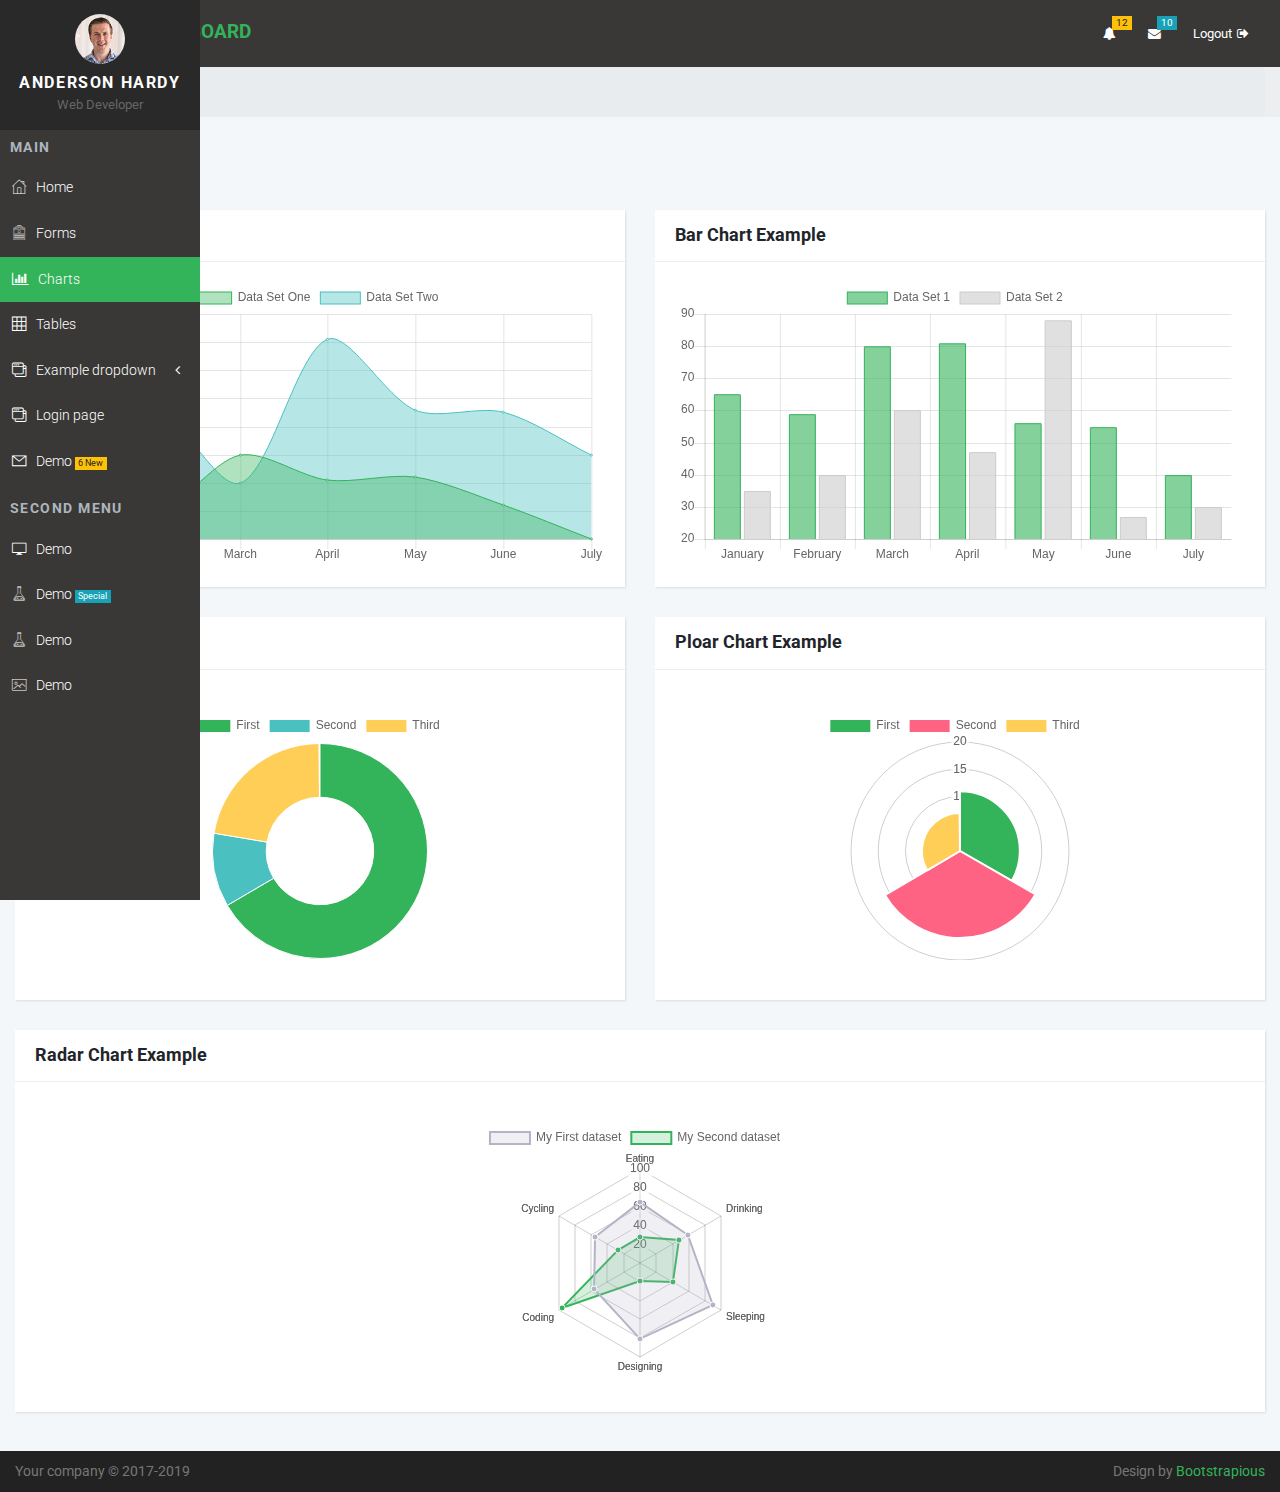
<file: charts.html>
<!DOCTYPE html>
<html>
  <head>
    <meta charset="utf-8">
    <meta http-equiv="X-UA-Compatible" content="IE=edge">
    <title>Bootstrap Dashboard by Bootstrapious.com</title>
    <meta name="description" content="">
    <meta name="viewport" content="width=device-width, initial-scale=1">
    <meta name="robots" content="all,follow">
    <!-- Bootstrap CSS-->
    <link rel="stylesheet" href="vendor/bootstrap/css/bootstrap.min.css">
    <!-- Font Awesome CSS-->
    <link rel="stylesheet" href="vendor/font-awesome/css/font-awesome.min.css">
    <!-- Fontastic Custom icon font-->
    <link rel="stylesheet" href="css/fontastic.css">
    <!-- Google fonts - Roboto -->
    <link rel="stylesheet" href="https://fonts.googleapis.com/css?family=Roboto:300,400,500,700">
    <!-- jQuery Circle-->
    <link rel="stylesheet" href="css/grasp_mobile_progress_circle-1.0.0.min.css">
    <!-- Custom Scrollbar-->
    <link rel="stylesheet" href="vendor/malihu-custom-scrollbar-plugin/jquery.mCustomScrollbar.css">
    <!-- theme stylesheet-->
    <link rel="stylesheet" href="css/style.default.css" id="theme-stylesheet">
    <!-- Custom stylesheet - for your changes-->
    <link rel="stylesheet" href="css/custom.css">
    <!-- Favicon-->
    <link rel="shortcut icon" href="img/favicon.ico">
    <!-- Tweaks for older IEs--><!--[if lt IE 9]>
        <script src="https://oss.maxcdn.com/html5shiv/3.7.3/html5shiv.min.js"></script>
        <script src="https://oss.maxcdn.com/respond/1.4.2/respond.min.js"></script><![endif]-->
  </head>
  <body>
    <!-- Side Navbar -->
    <nav class="side-navbar">
      <div class="side-navbar-wrapper">
        <!-- Sidebar Header    -->
        <div class="sidenav-header d-flex align-items-center justify-content-center">
          <!-- User Info-->
          <div class="sidenav-header-inner text-center"><img src="img/avatar-1.jpg" alt="person" class="img-fluid rounded-circle">
            <h2 class="h5">Anderson Hardy</h2><span>Web Developer</span>
          </div>
          <!-- Small Brand information, appears on minimized sidebar-->
          <div class="sidenav-header-logo"><a href="index.html" class="brand-small text-center"> <strong>B</strong><strong class="text-primary">D</strong></a></div>
        </div>
        <!-- Sidebar Navigation Menus-->
        <div class="main-menu">
          <h5 class="sidenav-heading">Main</h5>
          <ul id="side-main-menu" class="side-menu list-unstyled">                  
            <li><a href="index.html"> <i class="icon-home"></i>Home                             </a></li>
            <li><a href="forms.html"> <i class="icon-form"></i>Forms                             </a></li>
            <li class="active"><a href="charts.html"> <i class="fa fa-bar-chart"></i>Charts                             </a></li>
            <li><a href="tables.html"> <i class="icon-grid"></i>Tables                             </a></li>
            <li><a href="#exampledropdownDropdown" aria-expanded="false" data-toggle="collapse"> <i class="icon-interface-windows"></i>Example dropdown </a>
              <ul id="exampledropdownDropdown" class="collapse list-unstyled ">
                <li><a href="#">Page</a></li>
                <li><a href="#">Page</a></li>
                <li><a href="#">Page</a></li>
              </ul>
            </li>
            <li><a href="login.html"> <i class="icon-interface-windows"></i>Login page                             </a></li>
            <li> <a href="#"> <i class="icon-mail"></i>Demo
                <div class="badge badge-warning">6 New</div></a></li>
          </ul>
        </div>
        <div class="admin-menu">
          <h5 class="sidenav-heading">Second menu</h5>
          <ul id="side-admin-menu" class="side-menu list-unstyled"> 
            <li> <a href="#"> <i class="icon-screen"> </i>Demo</a></li>
            <li> <a href="#"> <i class="icon-flask"> </i>Demo
                <div class="badge badge-info">Special</div></a></li>
            <li> <a href=""> <i class="icon-flask"> </i>Demo</a></li>
            <li> <a href=""> <i class="icon-picture"> </i>Demo</a></li>
          </ul>
        </div>
      </div>
    </nav>
    <div class="page">
      <!-- navbar-->
      <header class="header">
        <nav class="navbar">
          <div class="container-fluid">
            <div class="navbar-holder d-flex align-items-center justify-content-between">
              <div class="navbar-header"><a id="toggle-btn" href="#" class="menu-btn"><i class="icon-bars"> </i></a><a href="index.html" class="navbar-brand">
                  <div class="brand-text d-none d-md-inline-block"><span>Bootstrap </span><strong class="text-primary">Dashboard</strong></div></a></div>
              <ul class="nav-menu list-unstyled d-flex flex-md-row align-items-md-center">
                <li class="nav-item dropdown"> <a id="notifications" rel="nofollow" data-target="#" href="#" data-toggle="dropdown" aria-haspopup="true" aria-expanded="false" class="nav-link"><i class="fa fa-bell"></i><span class="badge badge-warning">12</span></a>
                  <ul aria-labelledby="notifications" class="dropdown-menu">
                    <li><a rel="nofollow" href="#" class="dropdown-item"> 
                        <div class="notification d-flex justify-content-between">
                          <div class="notification-content"><i class="fa fa-envelope"></i>You have 6 new messages </div>
                          <div class="notification-time"><small>4 minutes ago</small></div>
                        </div></a></li>
                    <li><a rel="nofollow" href="#" class="dropdown-item"> 
                        <div class="notification d-flex justify-content-between">
                          <div class="notification-content"><i class="fa fa-twitter"></i>You have 2 followers</div>
                          <div class="notification-time"><small>4 minutes ago</small></div>
                        </div></a></li>
                    <li><a rel="nofollow" href="#" class="dropdown-item"> 
                        <div class="notification d-flex justify-content-between">
                          <div class="notification-content"><i class="fa fa-upload"></i>Server Rebooted</div>
                          <div class="notification-time"><small>4 minutes ago</small></div>
                        </div></a></li>
                    <li><a rel="nofollow" href="#" class="dropdown-item"> 
                        <div class="notification d-flex justify-content-between">
                          <div class="notification-content"><i class="fa fa-twitter"></i>You have 2 followers</div>
                          <div class="notification-time"><small>10 minutes ago</small></div>
                        </div></a></li>
                    <li><a rel="nofollow" href="#" class="dropdown-item all-notifications text-center"> <strong> <i class="fa fa-bell"></i>view all notifications                                            </strong></a></li>
                  </ul>
                </li>
                <li class="nav-item dropdown"> <a id="messages" rel="nofollow" data-target="#" href="#" data-toggle="dropdown" aria-haspopup="true" aria-expanded="false" class="nav-link"><i class="fa fa-envelope"></i><span class="badge badge-info">10</span></a>
                  <ul aria-labelledby="notifications" class="dropdown-menu">
                    <li><a rel="nofollow" href="#" class="dropdown-item d-flex"> 
                        <div class="msg-profile"> <img src="img/avatar-1.jpg" alt="..." class="img-fluid rounded-circle"></div>
                        <div class="msg-body">
                          <h3 class="h5">Jason Doe</h3><span>sent you a direct message</span><small>3 days ago at 7:58 pm - 10.06.2014</small>
                        </div></a></li>
                    <li><a rel="nofollow" href="#" class="dropdown-item d-flex"> 
                        <div class="msg-profile"> <img src="img/avatar-2.jpg" alt="..." class="img-fluid rounded-circle"></div>
                        <div class="msg-body">
                          <h3 class="h5">Frank Williams</h3><span>sent you a direct message</span><small>3 days ago at 7:58 pm - 10.06.2014</small>
                        </div></a></li>
                    <li><a rel="nofollow" href="#" class="dropdown-item d-flex"> 
                        <div class="msg-profile"> <img src="img/avatar-3.jpg" alt="..." class="img-fluid rounded-circle"></div>
                        <div class="msg-body">
                          <h3 class="h5">Ashley Wood</h3><span>sent you a direct message</span><small>3 days ago at 7:58 pm - 10.06.2014</small>
                        </div></a></li>
                    <li><a rel="nofollow" href="#" class="dropdown-item all-notifications text-center"> <strong> <i class="fa fa-envelope"></i>Read all messages    </strong></a></li>
                  </ul>
                </li>
                <li class="nav-item"><a href="login.html" class="nav-link logout">Logout<i class="fa fa-sign-out"></i></a></li>
              </ul>
            </div>
          </div>
        </nav>
      </header>
      <!-- Breadcrumb-->
      <div class="breadcrumb-holder">
        <div class="container-fluid">
          <ul class="breadcrumb">
            <li class="breadcrumb-item"><a href="index.html">Home</a></li>
            <li class="breadcrumb-item active">Charts       </li>
          </ul>
        </div>
      </div>
      <section class="charts">
        <div class="container-fluid">
          <!-- Page Header-->
          <header> 
            <h1 class="h3 display">Charts            </h1>
          </header>
          <div class="row">
            <div class="col-lg-6">
              <div class="card line-chart-example">
                <div class="card-header d-flex align-items-center">
                  <h4>Line Chart Example</h4>
                </div>
                <div class="card-body">
                  <canvas id="lineChartExample"></canvas>
                </div>
              </div>
            </div>
            <div class="col-lg-6">
              <div class="card bar-chart-example">
                <div class="card-header d-flex align-items-center">
                  <h4>Bar Chart Example</h4>
                </div>
                <div class="card-body">
                  <canvas id="barChartExample"></canvas>
                </div>
              </div>
            </div>
            <div class="col-lg-6">
              <div class="card pie-chart-example">
                <div class="card-header d-flex align-items-center">
                  <h4>Pie Chart Example</h4>
                </div>
                <div class="card-body">
                  <div class="chart-container">
                    <canvas id="pieChartExample"></canvas>
                  </div>
                </div>
              </div>
            </div>
            <div class="col-lg-6">
              <div class="card polar-chart-example">
                <div class="card-header d-flex align-items-center">
                  <h4>Ploar Chart Example</h4>
                </div>
                <div class="card-body">
                  <div class="chart-container">
                    <canvas id="polarChartExample"></canvas>
                  </div>
                </div>
              </div>
            </div>
            <div class="col-lg-12">
              <div class="card radar-chart-example">
                <div class="card-header d-flex align-items-center">
                  <h4>Radar Chart Example</h4>
                </div>
                <div class="card-body">
                  <div class="chart-container">
                    <canvas id="radarChartExample"></canvas>
                  </div>
                </div>
              </div>
            </div>
          </div>
        </div>
      </section>
      <footer class="main-footer">
        <div class="container-fluid">
          <div class="row">
            <div class="col-sm-6">
              <p>Your company &copy; 2017-2019</p>
            </div>
            <div class="col-sm-6 text-right">
              <p>Design by <a href="https://bootstrapious.com" class="external">Bootstrapious</a></p>
              <!-- Please do not remove the backlink to us unless you support further theme's development at https://bootstrapious.com/donate. It is part of the license conditions. Thank you for understanding :)-->
            </div>
          </div>
        </div>
      </footer>
    </div>
    <!-- Javascript files-->
    <script src="vendor/jquery/jquery.min.js"></script>
    <script src="vendor/popper.js/umd/popper.min.js"> </script>
    <script src="vendor/bootstrap/js/bootstrap.min.js"></script>
    <script src="js/grasp_mobile_progress_circle-1.0.0.min.js"></script>
    <script src="vendor/jquery.cookie/jquery.cookie.js"> </script>
    <script src="vendor/chart.js/Chart.min.js"></script>
    <script src="vendor/jquery-validation/jquery.validate.min.js"></script>
    <script src="vendor/malihu-custom-scrollbar-plugin/jquery.mCustomScrollbar.concat.min.js"></script>
    <script src="js/charts-custom.js"></script>
    <!-- Main File-->
    <script src="js/front.js"></script>
  </body>
</html>
</file>
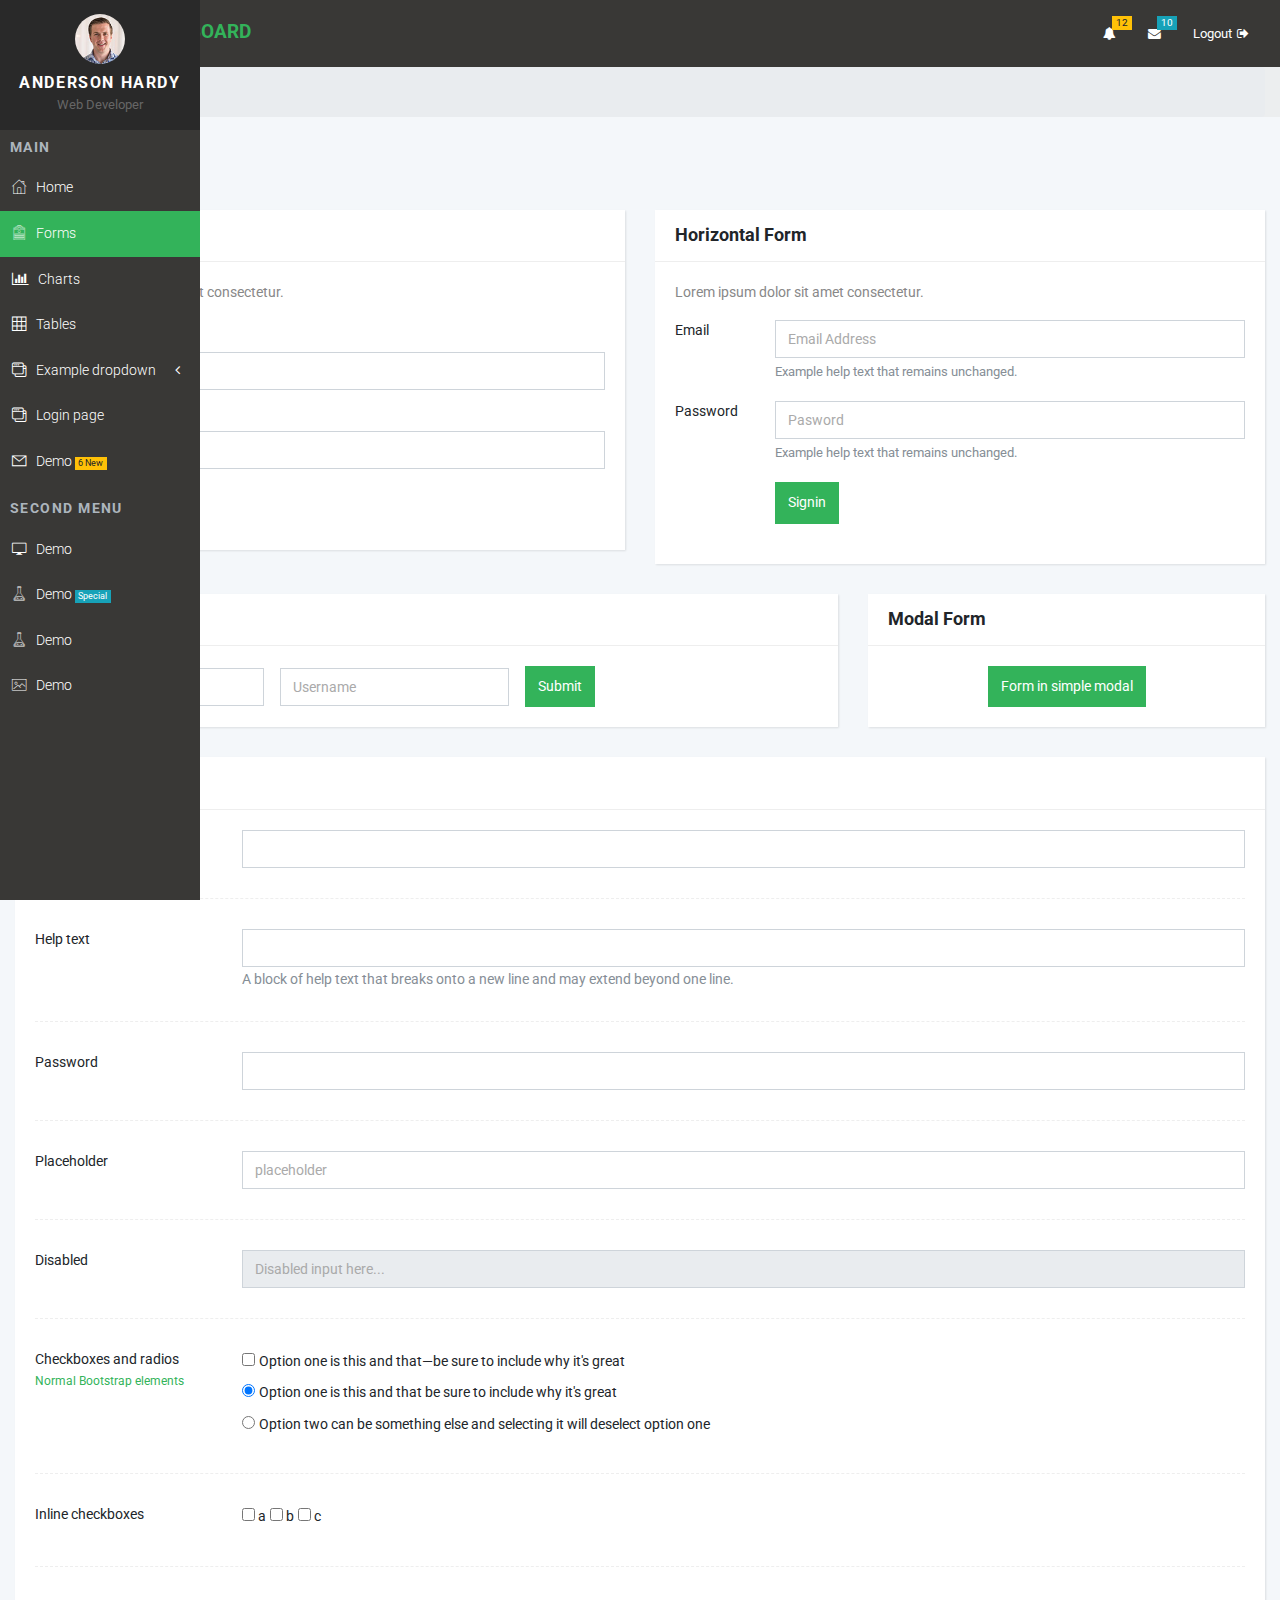
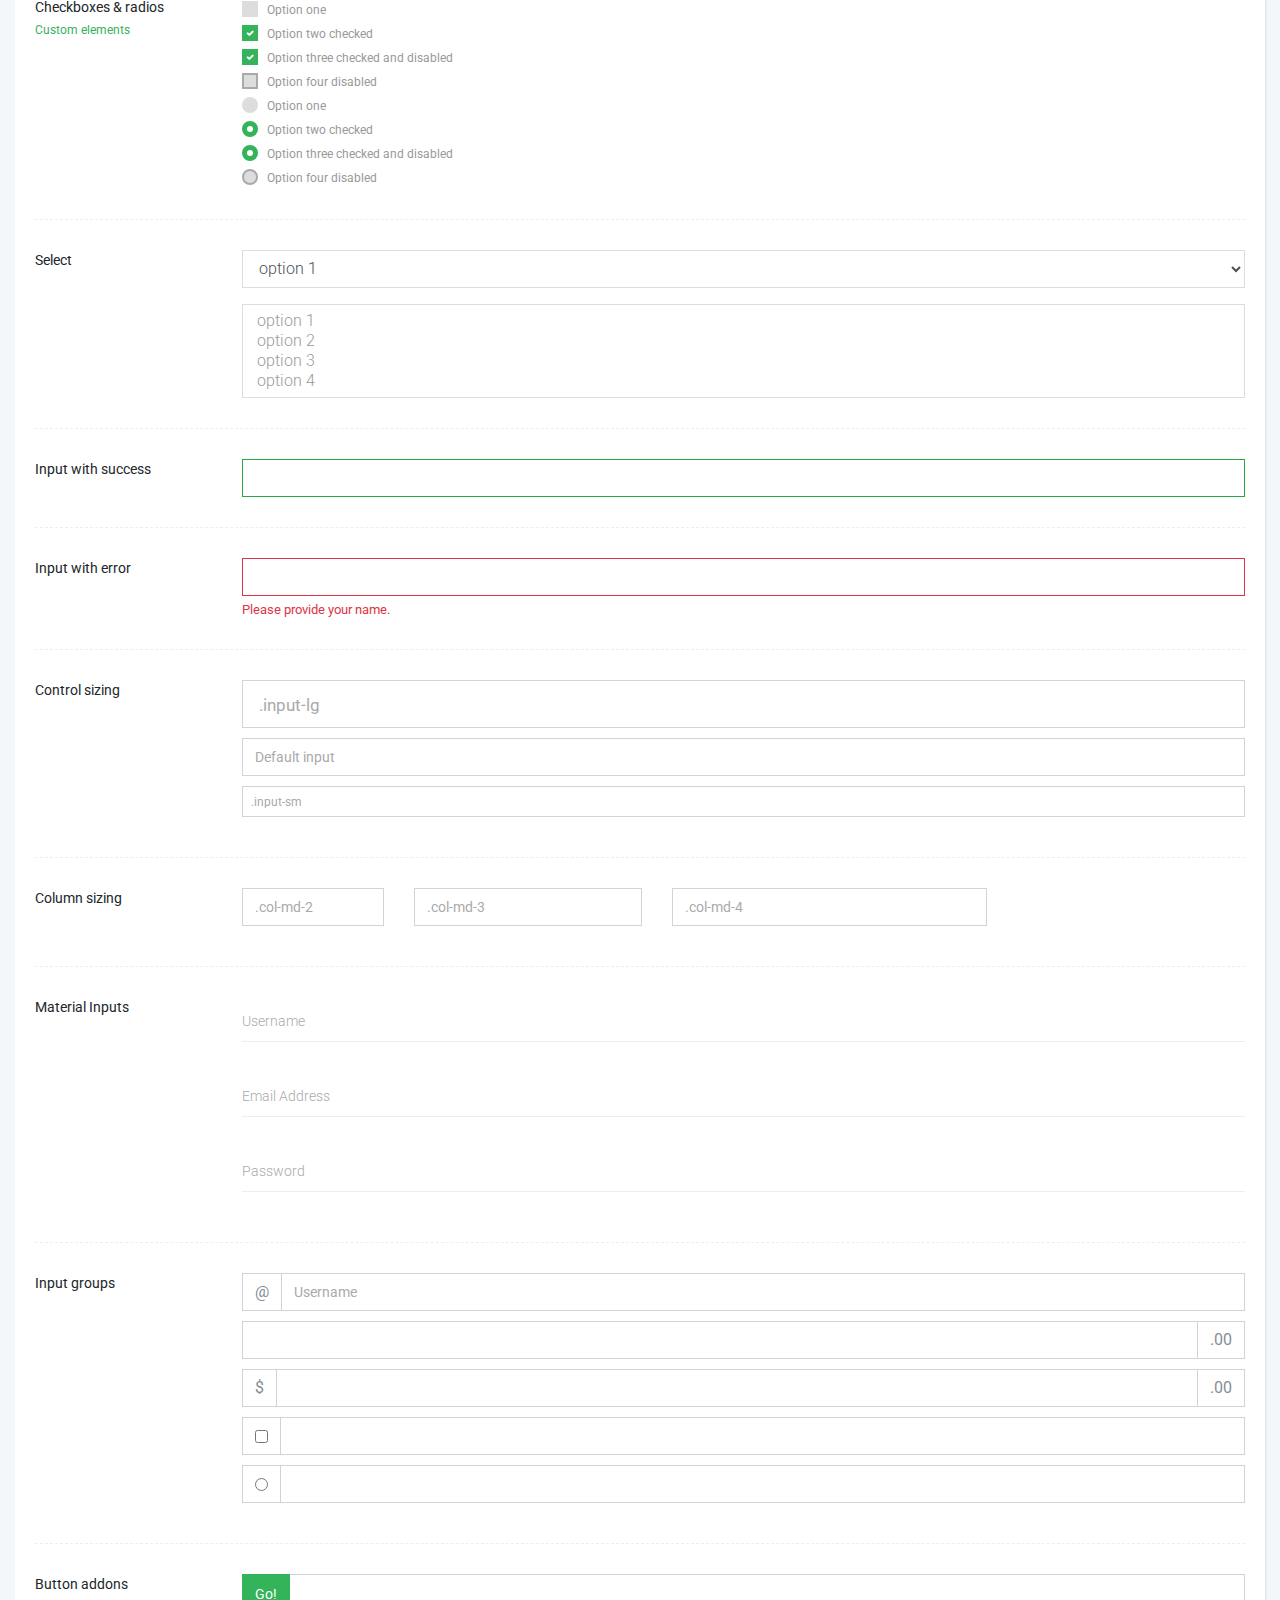
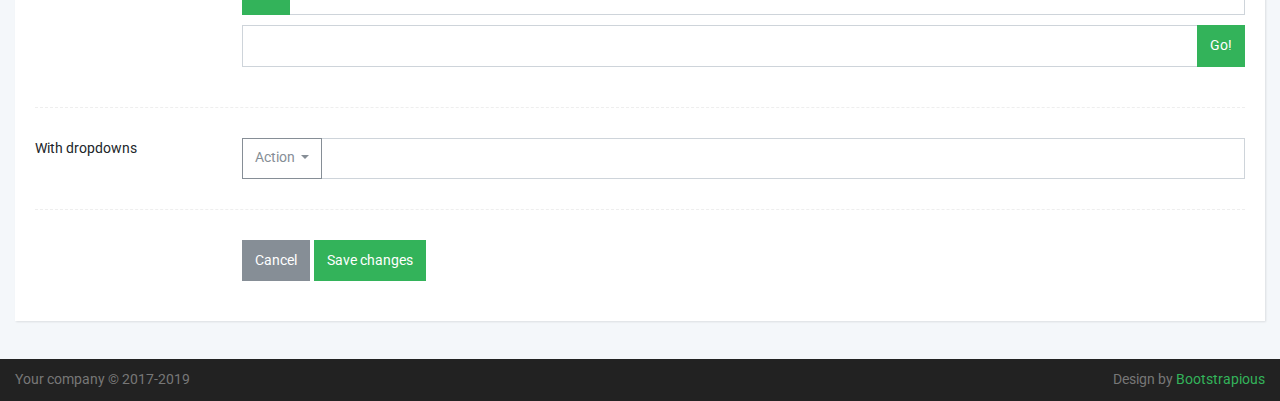
<file: forms.html>
<!DOCTYPE html>
<html>
  <head>
    <meta charset="utf-8">
    <meta http-equiv="X-UA-Compatible" content="IE=edge">
    <title>Bootstrap Dashboard by Bootstrapious.com</title>
    <meta name="description" content="">
    <meta name="viewport" content="width=device-width, initial-scale=1">
    <meta name="robots" content="all,follow">
    <!-- Bootstrap CSS-->
    <link rel="stylesheet" href="vendor/bootstrap/css/bootstrap.min.css">
    <!-- Font Awesome CSS-->
    <link rel="stylesheet" href="vendor/font-awesome/css/font-awesome.min.css">
    <!-- Fontastic Custom icon font-->
    <link rel="stylesheet" href="css/fontastic.css">
    <!-- Google fonts - Roboto -->
    <link rel="stylesheet" href="https://fonts.googleapis.com/css?family=Roboto:300,400,500,700">
    <!-- jQuery Circle-->
    <link rel="stylesheet" href="css/grasp_mobile_progress_circle-1.0.0.min.css">
    <!-- Custom Scrollbar-->
    <link rel="stylesheet" href="vendor/malihu-custom-scrollbar-plugin/jquery.mCustomScrollbar.css">
    <!-- theme stylesheet-->
    <link rel="stylesheet" href="css/style.default.css" id="theme-stylesheet">
    <!-- Custom stylesheet - for your changes-->
    <link rel="stylesheet" href="css/custom.css">
    <!-- Favicon-->
    <link rel="shortcut icon" href="img/favicon.ico">
    <!-- Tweaks for older IEs--><!--[if lt IE 9]>
        <script src="https://oss.maxcdn.com/html5shiv/3.7.3/html5shiv.min.js"></script>
        <script src="https://oss.maxcdn.com/respond/1.4.2/respond.min.js"></script><![endif]-->
  </head>
  <body>
    <!-- Side Navbar -->
    <nav class="side-navbar">
      <div class="side-navbar-wrapper">
        <!-- Sidebar Header    -->
        <div class="sidenav-header d-flex align-items-center justify-content-center">
          <!-- User Info-->
          <div class="sidenav-header-inner text-center"><img src="img/avatar-1.jpg" alt="person" class="img-fluid rounded-circle">
            <h2 class="h5">Anderson Hardy</h2><span>Web Developer</span>
          </div>
          <!-- Small Brand information, appears on minimized sidebar-->
          <div class="sidenav-header-logo"><a href="index.html" class="brand-small text-center"> <strong>B</strong><strong class="text-primary">D</strong></a></div>
        </div>
        <!-- Sidebar Navigation Menus-->
        <div class="main-menu">
          <h5 class="sidenav-heading">Main</h5>
          <ul id="side-main-menu" class="side-menu list-unstyled">                  
            <li><a href="index.html"> <i class="icon-home"></i>Home                             </a></li>
            <li class="active"><a href="forms.html"> <i class="icon-form"></i>Forms                             </a></li>
            <li><a href="charts.html"> <i class="fa fa-bar-chart"></i>Charts                             </a></li>
            <li><a href="tables.html"> <i class="icon-grid"></i>Tables                             </a></li>
            <li><a href="#exampledropdownDropdown" aria-expanded="false" data-toggle="collapse"> <i class="icon-interface-windows"></i>Example dropdown </a>
              <ul id="exampledropdownDropdown" class="collapse list-unstyled ">
                <li><a href="#">Page</a></li>
                <li><a href="#">Page</a></li>
                <li><a href="#">Page</a></li>
              </ul>
            </li>
            <li><a href="login.html"> <i class="icon-interface-windows"></i>Login page                             </a></li>
            <li> <a href="#"> <i class="icon-mail"></i>Demo
                <div class="badge badge-warning">6 New</div></a></li>
          </ul>
        </div>
        <div class="admin-menu">
          <h5 class="sidenav-heading">Second menu</h5>
          <ul id="side-admin-menu" class="side-menu list-unstyled"> 
            <li> <a href="#"> <i class="icon-screen"> </i>Demo</a></li>
            <li> <a href="#"> <i class="icon-flask"> </i>Demo
                <div class="badge badge-info">Special</div></a></li>
            <li> <a href=""> <i class="icon-flask"> </i>Demo</a></li>
            <li> <a href=""> <i class="icon-picture"> </i>Demo</a></li>
          </ul>
        </div>
      </div>
    </nav>
    <div class="page">
      <!-- navbar-->
      <header class="header">
        <nav class="navbar">
          <div class="container-fluid">
            <div class="navbar-holder d-flex align-items-center justify-content-between">
              <div class="navbar-header"><a id="toggle-btn" href="#" class="menu-btn"><i class="icon-bars"> </i></a><a href="index.html" class="navbar-brand">
                  <div class="brand-text d-none d-md-inline-block"><span>Bootstrap </span><strong class="text-primary">Dashboard</strong></div></a></div>
              <ul class="nav-menu list-unstyled d-flex flex-md-row align-items-md-center">
                <li class="nav-item dropdown"> <a id="notifications" rel="nofollow" data-target="#" href="#" data-toggle="dropdown" aria-haspopup="true" aria-expanded="false" class="nav-link"><i class="fa fa-bell"></i><span class="badge badge-warning">12</span></a>
                  <ul aria-labelledby="notifications" class="dropdown-menu">
                    <li><a rel="nofollow" href="#" class="dropdown-item"> 
                        <div class="notification d-flex justify-content-between">
                          <div class="notification-content"><i class="fa fa-envelope"></i>You have 6 new messages </div>
                          <div class="notification-time"><small>4 minutes ago</small></div>
                        </div></a></li>
                    <li><a rel="nofollow" href="#" class="dropdown-item"> 
                        <div class="notification d-flex justify-content-between">
                          <div class="notification-content"><i class="fa fa-twitter"></i>You have 2 followers</div>
                          <div class="notification-time"><small>4 minutes ago</small></div>
                        </div></a></li>
                    <li><a rel="nofollow" href="#" class="dropdown-item"> 
                        <div class="notification d-flex justify-content-between">
                          <div class="notification-content"><i class="fa fa-upload"></i>Server Rebooted</div>
                          <div class="notification-time"><small>4 minutes ago</small></div>
                        </div></a></li>
                    <li><a rel="nofollow" href="#" class="dropdown-item"> 
                        <div class="notification d-flex justify-content-between">
                          <div class="notification-content"><i class="fa fa-twitter"></i>You have 2 followers</div>
                          <div class="notification-time"><small>10 minutes ago</small></div>
                        </div></a></li>
                    <li><a rel="nofollow" href="#" class="dropdown-item all-notifications text-center"> <strong> <i class="fa fa-bell"></i>view all notifications                                            </strong></a></li>
                  </ul>
                </li>
                <li class="nav-item dropdown"> <a id="messages" rel="nofollow" data-target="#" href="#" data-toggle="dropdown" aria-haspopup="true" aria-expanded="false" class="nav-link"><i class="fa fa-envelope"></i><span class="badge badge-info">10</span></a>
                  <ul aria-labelledby="notifications" class="dropdown-menu">
                    <li><a rel="nofollow" href="#" class="dropdown-item d-flex"> 
                        <div class="msg-profile"> <img src="img/avatar-1.jpg" alt="..." class="img-fluid rounded-circle"></div>
                        <div class="msg-body">
                          <h3 class="h5">Jason Doe</h3><span>sent you a direct message</span><small>3 days ago at 7:58 pm - 10.06.2014</small>
                        </div></a></li>
                    <li><a rel="nofollow" href="#" class="dropdown-item d-flex"> 
                        <div class="msg-profile"> <img src="img/avatar-2.jpg" alt="..." class="img-fluid rounded-circle"></div>
                        <div class="msg-body">
                          <h3 class="h5">Frank Williams</h3><span>sent you a direct message</span><small>3 days ago at 7:58 pm - 10.06.2014</small>
                        </div></a></li>
                    <li><a rel="nofollow" href="#" class="dropdown-item d-flex"> 
                        <div class="msg-profile"> <img src="img/avatar-3.jpg" alt="..." class="img-fluid rounded-circle"></div>
                        <div class="msg-body">
                          <h3 class="h5">Ashley Wood</h3><span>sent you a direct message</span><small>3 days ago at 7:58 pm - 10.06.2014</small>
                        </div></a></li>
                    <li><a rel="nofollow" href="#" class="dropdown-item all-notifications text-center"> <strong> <i class="fa fa-envelope"></i>Read all messages    </strong></a></li>
                  </ul>
                </li>
                <li class="nav-item"><a href="login.html" class="nav-link logout">Logout<i class="fa fa-sign-out"></i></a></li>
              </ul>
            </div>
          </div>
        </nav>
      </header>
      <!-- Breadcrumb-->
      <div class="breadcrumb-holder">
        <div class="container-fluid">
          <ul class="breadcrumb">
            <li class="breadcrumb-item"><a href="index.html">Home</a></li>
            <li class="breadcrumb-item active">Forms       </li>
          </ul>
        </div>
      </div>
      <section class="forms">
        <div class="container-fluid">
          <!-- Page Header-->
          <header> 
            <h1 class="h3 display">Forms            </h1>
          </header>
          <div class="row">
            <div class="col-lg-6">
              <div class="card">
                <div class="card-header d-flex align-items-center">
                  <h4>Basic Form</h4>
                </div>
                <div class="card-body">
                  <p>Lorem ipsum dolor sit amet consectetur.</p>
                  <form>
                    <div class="form-group">
                      <label>Email</label>
                      <input type="email" placeholder="Email Address" class="form-control">
                    </div>
                    <div class="form-group">       
                      <label>Password</label>
                      <input type="password" placeholder="Password" class="form-control">
                    </div>
                    <div class="form-group">       
                      <input type="submit" value="Signin" class="btn btn-primary">
                    </div>
                  </form>
                </div>
              </div>
            </div>
            <div class="col-lg-6">
              <div class="card">
                <div class="card-header d-flex align-items-center">
                  <h4>Horizontal Form</h4>
                </div>
                <div class="card-body">
                  <p>Lorem ipsum dolor sit amet consectetur.</p>
                  <form class="form-horizontal">
                    <div class="form-group row">
                      <label class="col-sm-2">Email</label>
                      <div class="col-sm-10">
                        <input id="inputHorizontalSuccess" type="email" placeholder="Email Address" class="form-control form-control-success"><small class="form-text">Example help text that remains unchanged.</small>
                      </div>
                    </div>
                    <div class="form-group row">
                      <label class="col-sm-2">Password</label>
                      <div class="col-sm-10">
                        <input id="inputHorizontalWarning" type="password" placeholder="Pasword" class="form-control form-control-warning"><small class="form-text">Example help text that remains unchanged.</small>
                      </div>
                    </div>
                    <div class="form-group row">       
                      <div class="col-sm-10 offset-sm-2">
                        <input type="submit" value="Signin" class="btn btn-primary">
                      </div>
                    </div>
                  </form>
                </div>
              </div>
            </div>
            <div class="col-lg-8">
              <div class="card">
                <div class="card-header d-flex align-items-center">
                  <h4>Inline Form</h4>
                </div>
                <div class="card-body">
                  <form class="form-inline">
                    <div class="form-group">
                      <label for="inlineFormInput" class="sr-only">Name</label>
                      <input id="inlineFormInput" type="text" placeholder="Jane Doe" class="mr-3 form-control">
                    </div>
                    <div class="form-group">
                      <label for="inlineFormInputGroup" class="sr-only">Username</label>
                      <input id="inlineFormInputGroup" type="text" placeholder="Username" class="mr-3 form-control form-control">
                    </div>
                    <div class="form-group">
                      <input type="submit" value="Submit" class="mr-3 btn btn-primary">
                    </div>
                  </form>
                </div>
              </div>
            </div>
            <div class="col-lg-4">
              <div class="card">
                <div class="card-header d-flex align-items-center">
                  <h4>Modal Form</h4>
                </div>
                <div class="card-body text-center">
                  <button type="button" data-toggle="modal" data-target="#myModal" class="btn btn-primary">Form in simple modal </button>
                  <!-- Modal-->
                  <div id="myModal" tabindex="-1" role="dialog" aria-labelledby="exampleModalLabel" aria-hidden="true" class="modal fade text-left">
                    <div role="document" class="modal-dialog">
                      <div class="modal-content">
                        <div class="modal-header">
                          <h5 id="exampleModalLabel" class="modal-title">Signin Modal</h5>
                          <button type="button" data-dismiss="modal" aria-label="Close" class="close"><span aria-hidden="true">×</span></button>
                        </div>
                        <div class="modal-body">
                          <p>Lorem ipsum dolor sit amet consectetur.</p>
                          <form>
                            <div class="form-group">
                              <label>Email</label>
                              <input type="email" placeholder="Email Address" class="form-control">
                            </div>
                            <div class="form-group">       
                              <label>Password</label>
                              <input type="password" placeholder="Password" class="form-control">
                            </div>
                            <div class="form-group">       
                              <input type="submit" value="Signin" class="btn btn-primary">
                            </div>
                          </form>
                        </div>
                        <div class="modal-footer">
                          <button type="button" data-dismiss="modal" class="btn btn-secondary">Close</button>
                          <button type="button" class="btn btn-primary">Save changes</button>
                        </div>
                      </div>
                    </div>
                  </div>
                </div>
              </div>
            </div>
            <div class="col-lg-12">
              <div class="card">
                <div class="card-header d-flex align-items-center">
                  <h4>All form elements</h4>
                </div>
                <div class="card-body">
                  <form class="form-horizontal">
                    <div class="form-group row">
                      <label class="col-sm-2 form-control-label">Normal</label>
                      <div class="col-sm-10">
                        <input type="text" class="form-control">
                      </div>
                    </div>
                    <div class="line"></div>
                    <div class="form-group row">
                      <label class="col-sm-2 form-control-label">Help text</label>
                      <div class="col-sm-10">
                        <input type="text" class="form-control"><span class="text-small text-gray help-block-none">A block of help text that breaks onto a new line and may extend beyond one line.</span>
                      </div>
                    </div>
                    <div class="line"></div>
                    <div class="form-group row">
                      <label class="col-sm-2 form-control-label">Password</label>
                      <div class="col-sm-10">
                        <input type="password" name="password" class="form-control">
                      </div>
                    </div>
                    <div class="line"></div>
                    <div class="form-group row">
                      <label class="col-sm-2 form-control-label">Placeholder</label>
                      <div class="col-sm-10">
                        <input type="text" placeholder="placeholder" class="form-control">
                      </div>
                    </div>
                    <div class="line"></div>
                    <div class="form-group row">
                      <label class="col-lg-2 form-control-label">Disabled</label>
                      <div class="col-lg-10">
                        <input type="text" disabled="" placeholder="Disabled input here..." class="form-control">
                      </div>
                    </div>
                    <div class="line"></div>
                    <div class="form-group row">
                      <label class="col-sm-2 form-control-label">Checkboxes and radios <br><small class="text-primary">Normal Bootstrap elements</small></label>
                      <div class="col-sm-10">
                        <div>
                          <input id="option" type="checkbox" value="">
                          <label for="option">Option one is this and that—be sure to include why it's great</label>
                        </div>
                        <div>
                          <input id="optionsRadios1" type="radio" checked="" value="option1" name="optionsRadios">
                          <label for="optionsRadios1">Option one is this and that be sure to include why it's great</label>
                        </div>
                        <div>
                          <input id="optionsRadios2" type="radio" value="option2" name="optionsRadios">
                          <label for="optionsRadios2">Option two can be something else and selecting it will deselect option one</label>
                        </div>
                      </div>
                    </div>
                    <div class="line"></div>
                    <div class="form-group row">
                      <label class="col-sm-2 form-control-label">Inline checkboxes</label>
                      <div class="col-sm-10">
                        <label class="checkbox-inline">
                          <input id="inlineCheckbox1" type="checkbox" value="option1"> a
                        </label>
                        <label class="checkbox-inline">
                          <input id="inlineCheckbox2" type="checkbox" value="option2"> b
                        </label>
                        <label class="checkbox-inline">
                          <input id="inlineCheckbox3" type="checkbox" value="option3"> c
                        </label>
                      </div>
                    </div>
                    <div class="line"></div>
                    <div class="form-group row">
                      <label class="col-sm-2 form-control-label">Checkboxes &amp; radios <br><small class="text-primary">Custom elements</small></label>
                      <div class="col-sm-10">
                        <div class="i-checks">
                          <input id="checkboxCustom1" type="checkbox" value="" class="form-control-custom">
                          <label for="checkboxCustom1">Option one</label>
                        </div>
                        <div class="i-checks">
                          <input id="checkboxCustom2" type="checkbox" value="" checked="" class="form-control-custom">
                          <label for="checkboxCustom2">Option two checked</label>
                        </div>
                        <div class="i-checks">
                          <input id="checkboxCustom" type="checkbox" value="" disabled="" checked="" class="form-control-custom">
                          <label for="checkboxCustom">Option three checked and disabled</label>
                        </div>
                        <div class="i-checks">
                          <input id="checkboxCustom3" type="checkbox" value="" disabled="" class="form-control-custom">
                          <label for="checkboxCustom3">Option four disabled</label>
                        </div>
                        <div class="i-checks">
                          <input id="radioCustom1" type="radio" value="option1" name="a" class="form-control-custom radio-custom">
                          <label for="radioCustom1">Option one</label>
                        </div>
                        <div class="i-checks">
                          <input id="radioCustom2" type="radio" checked="" value="option2" name="a" class="form-control-custom radio-custom">
                          <label for="radioCustom2">Option two checked</label>
                        </div>
                        <div class="i-checks">
                          <input id="radioCustom3" type="radio" disabled="" checked="" value="option2" class="form-control-custom radio-custom">
                          <label for="radioCustom3">Option three checked and disabled</label>
                        </div>
                        <div class="i-checks">
                          <input id="radioCustom4" type="radio" disabled="" name="a" class="form-control-custom radio-custom">
                          <label for="radioCustom4">Option four disabled</label>
                        </div>
                      </div>
                    </div>
                    <div class="line"></div>
                    <div class="form-group row">
                      <label class="col-sm-2 form-control-label">Select</label>
                      <div class="col-sm-10 mb-3">
                        <select name="account" class="form-control">
                          <option>option 1</option>
                          <option>option 2</option>
                          <option>option 3</option>
                          <option>option 4</option>
                        </select>
                      </div>
                      <div class="col-sm-10 offset-sm-2">
                        <select multiple="" class="form-control">
                          <option>option 1</option>
                          <option>option 2</option>
                          <option>option 3</option>
                          <option>option 4</option>
                        </select>
                      </div>
                    </div>
                    <div class="line"></div>
                    <div class="form-group row has-success">
                      <label class="col-sm-2 form-control-label">Input with success</label>
                      <div class="col-sm-10">
                        <input type="text" class="form-control is-valid">
                      </div>
                    </div>
                    <div class="line"></div>
                    <div class="form-group row has-danger">
                      <label class="col-sm-2 form-control-label">Input with error</label>
                      <div class="col-sm-10">
                        <input type="text" class="form-control is-invalid">
                        <div class="invalid-feedback">Please provide your name.</div>
                      </div>
                    </div>
                    <div class="line"></div>
                    <div class="form-group row">
                      <label class="col-sm-2 form-control-label">Control sizing</label>
                      <div class="col-sm-10">
                        <div class="form-group">
                          <input type="text" placeholder=".input-lg" class="form-control form-control-lg">
                        </div>
                        <div class="form-group">
                          <input type="text" placeholder="Default input" class="form-control">
                        </div>
                        <div class="form-group">
                          <input type="text" placeholder=".input-sm" class="form-control form-control-sm">
                        </div>
                      </div>
                    </div>
                    <div class="line"></div>
                    <div class="form-group row">
                      <label class="col-sm-2 form-control-label">Column sizing</label>
                      <div class="col-sm-10">
                        <div class="row">
                          <div class="col-md-2">
                            <input type="text" placeholder=".col-md-2" class="form-control">
                          </div>
                          <div class="col-md-3">
                            <input type="text" placeholder=".col-md-3" class="form-control">
                          </div>
                          <div class="col-md-4">
                            <input type="text" placeholder=".col-md-4" class="form-control">
                          </div>
                        </div>
                      </div>
                    </div>
                    <div class="line"> </div>
                    <div class="row">
                      <label class="col-sm-2 form-control-label">Material Inputs</label>
                      <div class="col-sm-10">
                        <div class="form-group-material">
                          <input id="register-username" type="text" name="registerUsername" required class="input-material">
                          <label for="register-username" class="label-material">Username</label>
                        </div>
                        <div class="form-group-material">
                          <input id="register-email" type="email" name="registerEmail" required class="input-material">
                          <label for="register-email" class="label-material">Email Address      </label>
                        </div>
                        <div class="form-group-material">
                          <input id="register-password" type="password" name="registerPassword" required class="input-material">
                          <label for="register-password" class="label-material">Password                                                      </label>
                        </div>
                      </div>
                    </div>
                    <div class="line"></div>
                    <div class="form-group row">
                      <label class="col-sm-2 form-control-label">Input groups</label>
                      <div class="col-sm-10">
                        <div class="form-group">
                          <div class="input-group">
                            <div class="input-group-prepend"><span class="input-group-text">@</span></div>
                            <input type="text" placeholder="Username" class="form-control">
                          </div>
                        </div>
                        <div class="form-group">
                          <div class="input-group">
                            <input type="text" class="form-control">
                            <div class="input-group-append"><span class="input-group-text">.00</span></div>
                          </div>
                        </div>
                        <div class="form-group">
                          <div class="input-group">
                            <div class="input-group-prepend"><span class="input-group-text">$</span></div>
                            <input type="text" class="form-control">
                            <div class="input-group-append"><span class="input-group-text">.00</span></div>
                          </div>
                        </div>
                        <div class="form-group">
                          <div class="input-group">
                            <div class="input-group-prepend">
                              <div class="input-group-text">
                                <input type="checkbox">
                              </div>
                            </div>
                            <input type="text" class="form-control">
                          </div>
                        </div>
                        <div class="form-group">
                          <div class="input-group">
                            <div class="input-group-prepend">
                              <div class="input-group-text">
                                <input type="radio">
                              </div>
                            </div>
                            <input type="text" class="form-control">
                          </div>
                        </div>
                      </div>
                    </div>
                    <div class="line"></div>
                    <div class="form-group row">
                      <label class="col-sm-2 form-control-label">Button addons</label>
                      <div class="col-sm-10">
                        <div class="form-group">
                          <div class="input-group">
                            <div class="input-group-prepend">
                              <button type="button" class="btn btn-primary">Go!</button>
                            </div>
                            <input type="text" class="form-control">
                          </div>
                        </div>
                        <div class="form-group">
                          <div class="input-group">
                            <input type="text" class="form-control">
                            <div class="input-group-append">
                              <button type="button" class="btn btn-primary">Go!</button>
                            </div>
                          </div>
                        </div>
                      </div>
                    </div>
                    <div class="line"></div>
                    <div class="form-group row">
                      <label class="col-sm-2 form-control-label">With dropdowns</label>
                      <div class="col-sm-10">
                        <div class="input-group">
                          <div class="input-group-prepend">
                            <button data-toggle="dropdown" type="button" class="btn btn-outline-secondary dropdown-toggle">Action <span class="caret"></span></button>
                            <div class="dropdown-menu"><a href="#" class="dropdown-item">Action</a><a href="#" class="dropdown-item">Another action</a><a href="#" class="dropdown-item">Something else here</a>
                              <div class="dropdown-divider"></div><a href="#" class="dropdown-item">Separated link</a>
                            </div>
                          </div>
                          <input type="text" class="form-control">
                        </div>
                      </div>
                    </div>
                    <div class="line"></div>
                    <div class="form-group row">
                      <div class="col-sm-4 offset-sm-2">
                        <button type="submit" class="btn btn-secondary">Cancel</button>
                        <button type="submit" class="btn btn-primary">Save changes</button>
                      </div>
                    </div>
                  </form>
                </div>
              </div>
            </div>
          </div>
        </div>
      </section>
      <footer class="main-footer">
        <div class="container-fluid">
          <div class="row">
            <div class="col-sm-6">
              <p>Your company &copy; 2017-2019</p>
            </div>
            <div class="col-sm-6 text-right">
              <p>Design by <a href="https://bootstrapious.com" class="external">Bootstrapious</a></p>
              <!-- Please do not remove the backlink to us unless you support further theme's development at https://bootstrapious.com/donate. It is part of the license conditions. Thank you for understanding :)-->
            </div>
          </div>
        </div>
      </footer>
    </div>
    <!-- Javascript files-->
    <script src="vendor/jquery/jquery.min.js"></script>
    <script src="vendor/popper.js/umd/popper.min.js"> </script>
    <script src="vendor/bootstrap/js/bootstrap.min.js"></script>
    <script src="js/grasp_mobile_progress_circle-1.0.0.min.js"></script>
    <script src="vendor/jquery.cookie/jquery.cookie.js"> </script>
    <script src="vendor/chart.js/Chart.min.js"></script>
    <script src="vendor/jquery-validation/jquery.validate.min.js"></script>
    <script src="vendor/malihu-custom-scrollbar-plugin/jquery.mCustomScrollbar.concat.min.js"></script>
    <!-- Main File-->
    <script src="js/front.js"></script>
  </body>
</html>
</file>
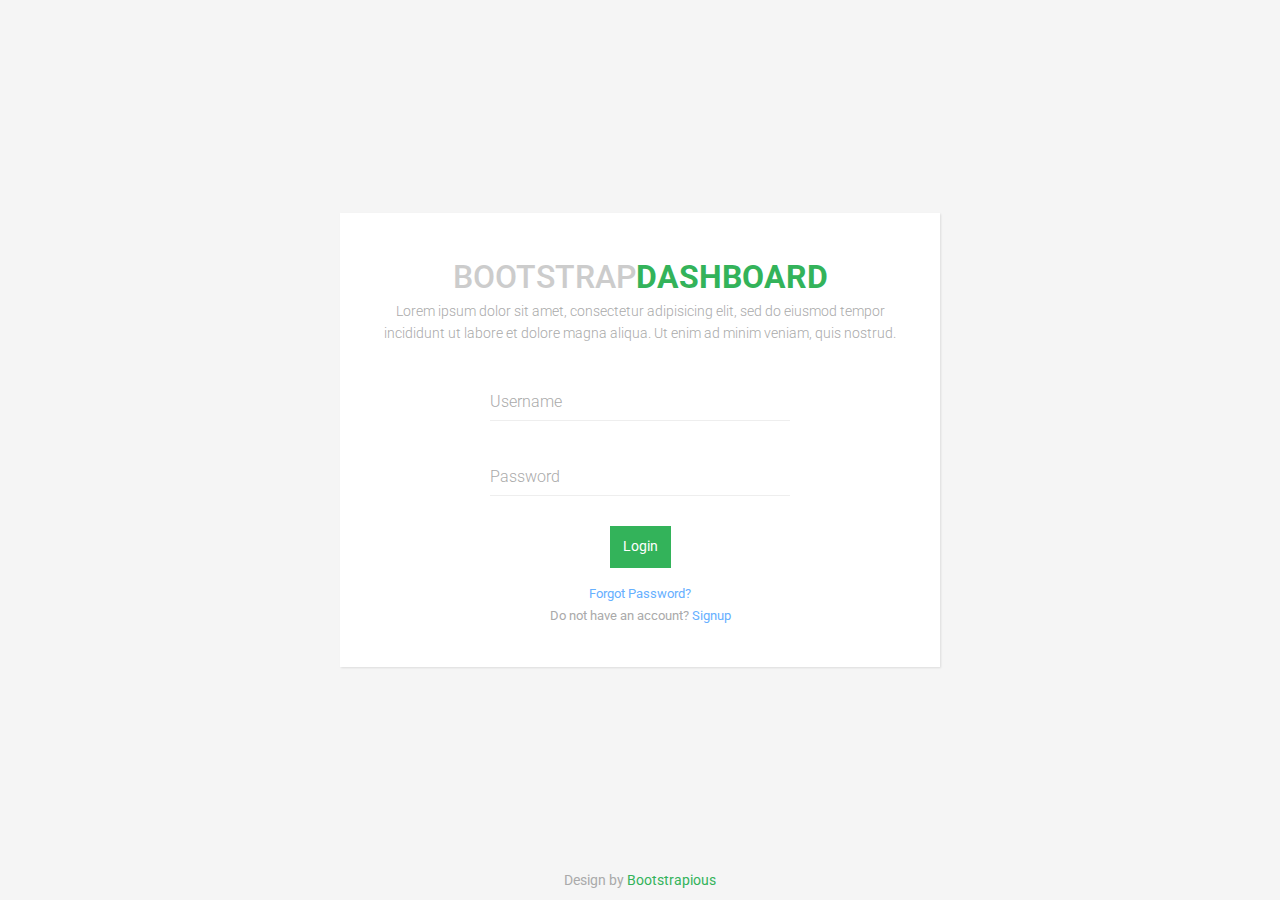
<file: login.html>
<!DOCTYPE html>
<html>
  <head>
    <meta charset="utf-8">
    <meta http-equiv="X-UA-Compatible" content="IE=edge">
    <title>Bootstrap Dashboard by Bootstrapious.com</title>
    <meta name="description" content="">
    <meta name="viewport" content="width=device-width, initial-scale=1">
    <meta name="robots" content="all,follow">
    <!-- Bootstrap CSS-->
    <link rel="stylesheet" href="vendor/bootstrap/css/bootstrap.min.css">
    <!-- Font Awesome CSS-->
    <link rel="stylesheet" href="vendor/font-awesome/css/font-awesome.min.css">
    <!-- Fontastic Custom icon font-->
    <link rel="stylesheet" href="css/fontastic.css">
    <!-- Google fonts - Roboto -->
    <link rel="stylesheet" href="https://fonts.googleapis.com/css?family=Roboto:300,400,500,700">
    <!-- jQuery Circle-->
    <link rel="stylesheet" href="css/grasp_mobile_progress_circle-1.0.0.min.css">
    <!-- Custom Scrollbar-->
    <link rel="stylesheet" href="vendor/malihu-custom-scrollbar-plugin/jquery.mCustomScrollbar.css">
    <!-- theme stylesheet-->
    <link rel="stylesheet" href="css/style.default.css" id="theme-stylesheet">
    <!-- Custom stylesheet - for your changes-->
    <link rel="stylesheet" href="css/custom.css">
    <!-- Favicon-->
    <link rel="shortcut icon" href="img/favicon.ico">
    <!-- Tweaks for older IEs--><!--[if lt IE 9]>
        <script src="https://oss.maxcdn.com/html5shiv/3.7.3/html5shiv.min.js"></script>
        <script src="https://oss.maxcdn.com/respond/1.4.2/respond.min.js"></script><![endif]-->
  </head>
  <body>
    <div class="page login-page">
      <div class="container">
        <div class="form-outer text-center d-flex align-items-center">
          <div class="form-inner">
            <div class="logo text-uppercase"><span>Bootstrap</span><strong class="text-primary">Dashboard</strong></div>
            <p>Lorem ipsum dolor sit amet, consectetur adipisicing elit, sed do eiusmod tempor incididunt ut labore et dolore magna aliqua. Ut enim ad minim veniam, quis nostrud.</p>
            <form id="login-form" method="post">
              <div class="form-group-material">
                <input id="login-username" type="text" name="loginUsername" required class="input-material">
                <label for="login-username" class="label-material">Username</label>
              </div>
              <div class="form-group-material">
                <input id="login-password" type="password" name="loginPassword" required class="input-material">
                <label for="login-password" class="label-material">Password</label>
              </div><a id="login" href="index.html" class="btn btn-primary">Login</a>
              <!-- This should be submit button but I replaced it with <a> for demo purposes-->
            </form><a href="#" class="forgot-pass">Forgot Password?</a><small>Do not have an account? </small><a href="register.html" class="signup">Signup</a>
          </div>
          <div class="copyrights text-center">
            <p>Design by <a href="https://bootstrapious.com" class="external">Bootstrapious</a></p>
            <!-- Please do not remove the backlink to us unless you support further theme's development at https://bootstrapious.com/donate. It is part of the license conditions. Thank you for understanding :)-->
          </div>
        </div>
      </div>
    </div>
    <!-- Javascript files-->
    <script src="vendor/jquery/jquery.min.js"></script>
    <script src="vendor/popper.js/umd/popper.min.js"> </script>
    <script src="vendor/bootstrap/js/bootstrap.min.js"></script>
    <script src="js/grasp_mobile_progress_circle-1.0.0.min.js"></script>
    <script src="vendor/jquery.cookie/jquery.cookie.js"> </script>
    <script src="vendor/chart.js/Chart.min.js"></script>
    <script src="vendor/jquery-validation/jquery.validate.min.js"></script>
    <script src="vendor/malihu-custom-scrollbar-plugin/jquery.mCustomScrollbar.concat.min.js"></script>
    <!-- Main File-->
    <script src="js/front.js"></script>
  </body>
</html>
</file>
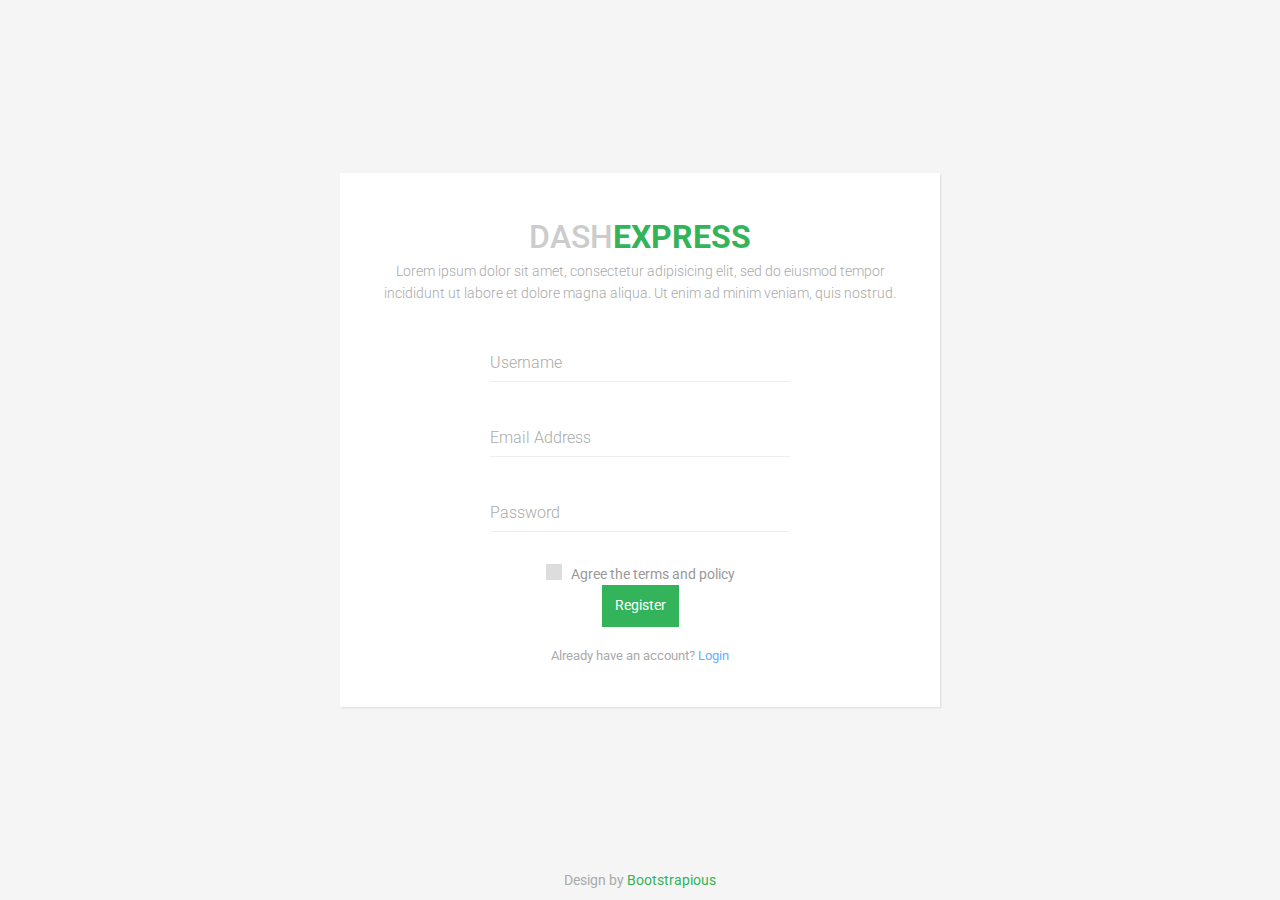
<file: register.html>
<!DOCTYPE html>
<html>
  <head>
    <meta charset="utf-8">
    <meta http-equiv="X-UA-Compatible" content="IE=edge">
    <title>Bootstrap Dashboard by Bootstrapious.com</title>
    <meta name="description" content="">
    <meta name="viewport" content="width=device-width, initial-scale=1">
    <meta name="robots" content="all,follow">
    <!-- Bootstrap CSS-->
    <link rel="stylesheet" href="vendor/bootstrap/css/bootstrap.min.css">
    <!-- Font Awesome CSS-->
    <link rel="stylesheet" href="vendor/font-awesome/css/font-awesome.min.css">
    <!-- Fontastic Custom icon font-->
    <link rel="stylesheet" href="css/fontastic.css">
    <!-- Google fonts - Roboto -->
    <link rel="stylesheet" href="https://fonts.googleapis.com/css?family=Roboto:300,400,500,700">
    <!-- jQuery Circle-->
    <link rel="stylesheet" href="css/grasp_mobile_progress_circle-1.0.0.min.css">
    <!-- Custom Scrollbar-->
    <link rel="stylesheet" href="vendor/malihu-custom-scrollbar-plugin/jquery.mCustomScrollbar.css">
    <!-- theme stylesheet-->
    <link rel="stylesheet" href="css/style.default.css" id="theme-stylesheet">
    <!-- Custom stylesheet - for your changes-->
    <link rel="stylesheet" href="css/custom.css">
    <!-- Favicon-->
    <link rel="shortcut icon" href="img/favicon.ico">
    <!-- Tweaks for older IEs--><!--[if lt IE 9]>
        <script src="https://oss.maxcdn.com/html5shiv/3.7.3/html5shiv.min.js"></script>
        <script src="https://oss.maxcdn.com/respond/1.4.2/respond.min.js"></script><![endif]-->
  </head>
  <body>
    <div class="page login-page">
      <div class="container">
        <div class="form-outer text-center d-flex align-items-center">
          <div class="form-inner">
            <div class="logo text-uppercase"><span>Dash</span><strong class="text-primary">Express</strong></div>
            <p>Lorem ipsum dolor sit amet, consectetur adipisicing elit, sed do eiusmod tempor incididunt ut labore et dolore magna aliqua. Ut enim ad minim veniam, quis nostrud.</p>
            <form id="register-form">
              <div class="form-group-material">
                <input id="register-username" type="text" name="registerUsername" required class="input-material">
                <label for="register-username" class="label-material">Username</label>
              </div>
              <div class="form-group-material">
                <input id="register-email" type="email" name="registerEmail" required class="input-material">
                <label for="register-email" class="label-material">Email Address      </label>
              </div>
              <div class="form-group-material">
                <input id="register-passowrd" type="password" name="registerPassword" required class="input-material">
                <label for="register-passowrd" class="label-material">Password        </label>
              </div>
              <div class="terms-conditions d-flex justify-content-center">
                <input id="license" type="checkbox" class="form-control-custom">
                <label for="license">Agree the terms and policy</label>
              </div>
              <input id="register" type="submit" value="Register" class="btn btn-primary">
            </form><small>Already have an account? </small><a href="login.html" class="signup">Login</a>
          </div>
          <div class="copyrights text-center">
            <p>Design by <a href="https://bootstrapious.com" class="external">Bootstrapious</a></p>
            <!-- Please do not remove the backlink to us unless you support further theme's development at https://bootstrapious.com/donate. It is part of the license conditions. Thank you for understanding :)-->
          </div>
        </div>
      </div>
    </div>
    <!-- Javascript files-->
    <script src="vendor/jquery/jquery.min.js"></script>
    <script src="vendor/popper.js/umd/popper.min.js"> </script>
    <script src="vendor/bootstrap/js/bootstrap.min.js"></script>
    <script src="js/grasp_mobile_progress_circle-1.0.0.min.js"></script>
    <script src="vendor/jquery.cookie/jquery.cookie.js"> </script>
    <script src="vendor/chart.js/Chart.min.js"></script>
    <script src="vendor/jquery-validation/jquery.validate.min.js"></script>
    <script src="vendor/malihu-custom-scrollbar-plugin/jquery.mCustomScrollbar.concat.min.js"></script>
    <!-- Main File-->
    <script src="js/front.js"></script>
  </body>
</html>
</file>
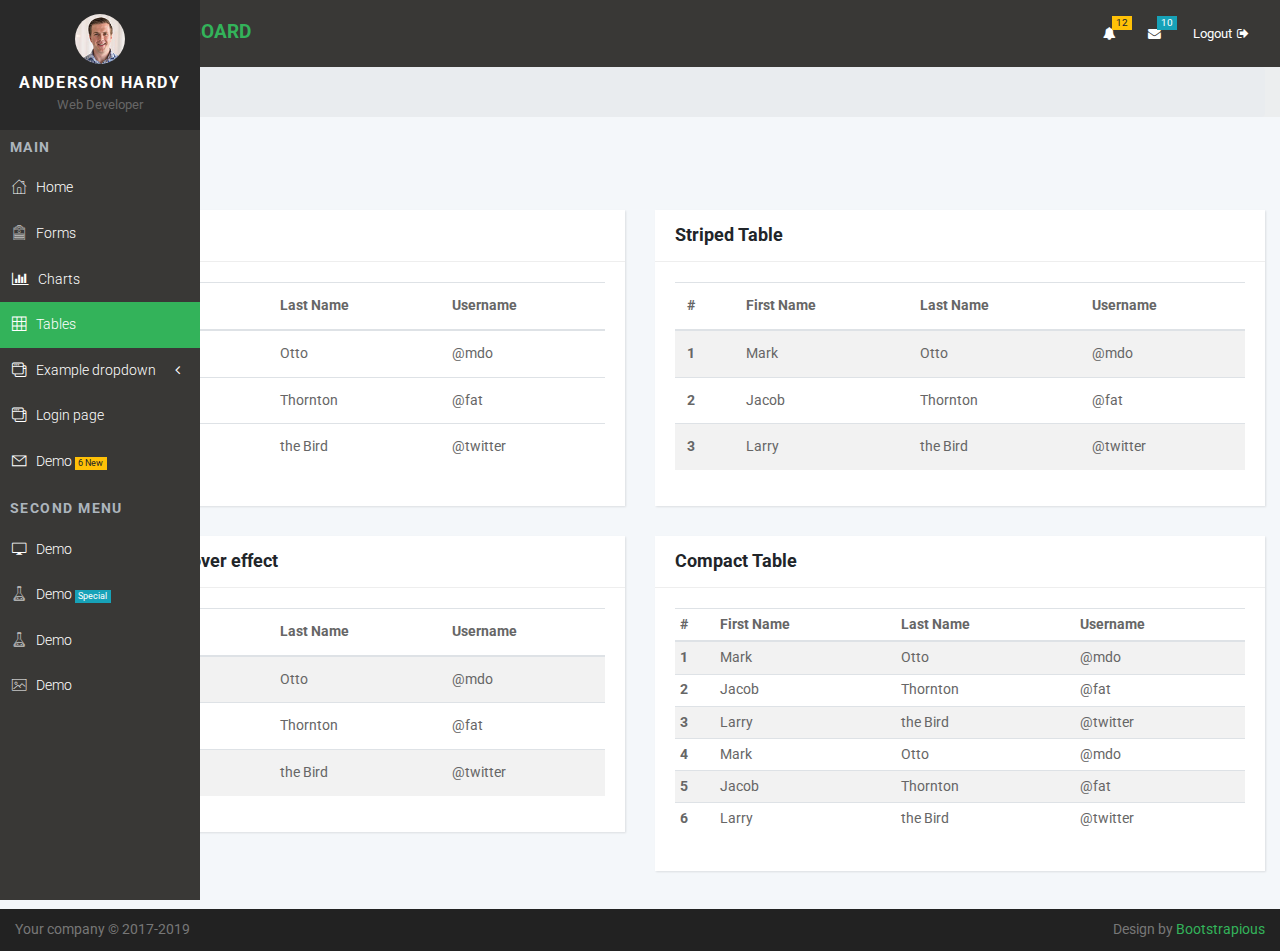
<file: tables.html>
<!DOCTYPE html>
<html>
  <head>
    <meta charset="utf-8">
    <meta http-equiv="X-UA-Compatible" content="IE=edge">
    <title>Bootstrap Dashboard by Bootstrapious.com</title>
    <meta name="description" content="">
    <meta name="viewport" content="width=device-width, initial-scale=1">
    <meta name="robots" content="all,follow">
    <!-- Bootstrap CSS-->
    <link rel="stylesheet" href="vendor/bootstrap/css/bootstrap.min.css">
    <!-- Font Awesome CSS-->
    <link rel="stylesheet" href="vendor/font-awesome/css/font-awesome.min.css">
    <!-- Fontastic Custom icon font-->
    <link rel="stylesheet" href="css/fontastic.css">
    <!-- Google fonts - Roboto -->
    <link rel="stylesheet" href="https://fonts.googleapis.com/css?family=Roboto:300,400,500,700">
    <!-- jQuery Circle-->
    <link rel="stylesheet" href="css/grasp_mobile_progress_circle-1.0.0.min.css">
    <!-- Custom Scrollbar-->
    <link rel="stylesheet" href="vendor/malihu-custom-scrollbar-plugin/jquery.mCustomScrollbar.css">
    <!-- theme stylesheet-->
    <link rel="stylesheet" href="css/style.default.css" id="theme-stylesheet">
    <!-- Custom stylesheet - for your changes-->
    <link rel="stylesheet" href="css/custom.css">
    <!-- Favicon-->
    <link rel="shortcut icon" href="img/favicon.ico">
    <!-- Tweaks for older IEs--><!--[if lt IE 9]>
        <script src="https://oss.maxcdn.com/html5shiv/3.7.3/html5shiv.min.js"></script>
        <script src="https://oss.maxcdn.com/respond/1.4.2/respond.min.js"></script><![endif]-->
  </head>
  <body>
    <!-- Side Navbar -->
    <nav class="side-navbar">
      <div class="side-navbar-wrapper">
        <!-- Sidebar Header    -->
        <div class="sidenav-header d-flex align-items-center justify-content-center">
          <!-- User Info-->
          <div class="sidenav-header-inner text-center"><img src="img/avatar-1.jpg" alt="person" class="img-fluid rounded-circle">
            <h2 class="h5">Anderson Hardy</h2><span>Web Developer</span>
          </div>
          <!-- Small Brand information, appears on minimized sidebar-->
          <div class="sidenav-header-logo"><a href="index.html" class="brand-small text-center"> <strong>B</strong><strong class="text-primary">D</strong></a></div>
        </div>
        <!-- Sidebar Navigation Menus-->
        <div class="main-menu">
          <h5 class="sidenav-heading">Main</h5>
          <ul id="side-main-menu" class="side-menu list-unstyled">                  
            <li><a href="index.html"> <i class="icon-home"></i>Home                             </a></li>
            <li><a href="forms.html"> <i class="icon-form"></i>Forms                             </a></li>
            <li><a href="charts.html"> <i class="fa fa-bar-chart"></i>Charts                             </a></li>
            <li class="active"><a href="tables.html"> <i class="icon-grid"></i>Tables                             </a></li>
            <li><a href="#exampledropdownDropdown" aria-expanded="false" data-toggle="collapse"> <i class="icon-interface-windows"></i>Example dropdown </a>
              <ul id="exampledropdownDropdown" class="collapse list-unstyled ">
                <li><a href="#">Page</a></li>
                <li><a href="#">Page</a></li>
                <li><a href="#">Page</a></li>
              </ul>
            </li>
            <li><a href="login.html"> <i class="icon-interface-windows"></i>Login page                             </a></li>
            <li> <a href="#"> <i class="icon-mail"></i>Demo
                <div class="badge badge-warning">6 New</div></a></li>
          </ul>
        </div>
        <div class="admin-menu">
          <h5 class="sidenav-heading">Second menu</h5>
          <ul id="side-admin-menu" class="side-menu list-unstyled"> 
            <li> <a href="#"> <i class="icon-screen"> </i>Demo</a></li>
            <li> <a href="#"> <i class="icon-flask"> </i>Demo
                <div class="badge badge-info">Special</div></a></li>
            <li> <a href=""> <i class="icon-flask"> </i>Demo</a></li>
            <li> <a href=""> <i class="icon-picture"> </i>Demo</a></li>
          </ul>
        </div>
      </div>
    </nav>
    <div class="page">
      <!-- navbar-->
      <header class="header">
        <nav class="navbar">
          <div class="container-fluid">
            <div class="navbar-holder d-flex align-items-center justify-content-between">
              <div class="navbar-header"><a id="toggle-btn" href="#" class="menu-btn"><i class="icon-bars"> </i></a><a href="index.html" class="navbar-brand">
                  <div class="brand-text d-none d-md-inline-block"><span>Bootstrap </span><strong class="text-primary">Dashboard</strong></div></a></div>
              <ul class="nav-menu list-unstyled d-flex flex-md-row align-items-md-center">
                <li class="nav-item dropdown"> <a id="notifications" rel="nofollow" data-target="#" href="#" data-toggle="dropdown" aria-haspopup="true" aria-expanded="false" class="nav-link"><i class="fa fa-bell"></i><span class="badge badge-warning">12</span></a>
                  <ul aria-labelledby="notifications" class="dropdown-menu">
                    <li><a rel="nofollow" href="#" class="dropdown-item"> 
                        <div class="notification d-flex justify-content-between">
                          <div class="notification-content"><i class="fa fa-envelope"></i>You have 6 new messages </div>
                          <div class="notification-time"><small>4 minutes ago</small></div>
                        </div></a></li>
                    <li><a rel="nofollow" href="#" class="dropdown-item"> 
                        <div class="notification d-flex justify-content-between">
                          <div class="notification-content"><i class="fa fa-twitter"></i>You have 2 followers</div>
                          <div class="notification-time"><small>4 minutes ago</small></div>
                        </div></a></li>
                    <li><a rel="nofollow" href="#" class="dropdown-item"> 
                        <div class="notification d-flex justify-content-between">
                          <div class="notification-content"><i class="fa fa-upload"></i>Server Rebooted</div>
                          <div class="notification-time"><small>4 minutes ago</small></div>
                        </div></a></li>
                    <li><a rel="nofollow" href="#" class="dropdown-item"> 
                        <div class="notification d-flex justify-content-between">
                          <div class="notification-content"><i class="fa fa-twitter"></i>You have 2 followers</div>
                          <div class="notification-time"><small>10 minutes ago</small></div>
                        </div></a></li>
                    <li><a rel="nofollow" href="#" class="dropdown-item all-notifications text-center"> <strong> <i class="fa fa-bell"></i>view all notifications                                            </strong></a></li>
                  </ul>
                </li>
                <li class="nav-item dropdown"> <a id="messages" rel="nofollow" data-target="#" href="#" data-toggle="dropdown" aria-haspopup="true" aria-expanded="false" class="nav-link"><i class="fa fa-envelope"></i><span class="badge badge-info">10</span></a>
                  <ul aria-labelledby="notifications" class="dropdown-menu">
                    <li><a rel="nofollow" href="#" class="dropdown-item d-flex"> 
                        <div class="msg-profile"> <img src="img/avatar-1.jpg" alt="..." class="img-fluid rounded-circle"></div>
                        <div class="msg-body">
                          <h3 class="h5">Jason Doe</h3><span>sent you a direct message</span><small>3 days ago at 7:58 pm - 10.06.2014</small>
                        </div></a></li>
                    <li><a rel="nofollow" href="#" class="dropdown-item d-flex"> 
                        <div class="msg-profile"> <img src="img/avatar-2.jpg" alt="..." class="img-fluid rounded-circle"></div>
                        <div class="msg-body">
                          <h3 class="h5">Frank Williams</h3><span>sent you a direct message</span><small>3 days ago at 7:58 pm - 10.06.2014</small>
                        </div></a></li>
                    <li><a rel="nofollow" href="#" class="dropdown-item d-flex"> 
                        <div class="msg-profile"> <img src="img/avatar-3.jpg" alt="..." class="img-fluid rounded-circle"></div>
                        <div class="msg-body">
                          <h3 class="h5">Ashley Wood</h3><span>sent you a direct message</span><small>3 days ago at 7:58 pm - 10.06.2014</small>
                        </div></a></li>
                    <li><a rel="nofollow" href="#" class="dropdown-item all-notifications text-center"> <strong> <i class="fa fa-envelope"></i>Read all messages    </strong></a></li>
                  </ul>
                </li>
                <li class="nav-item"><a href="login.html" class="nav-link logout">Logout<i class="fa fa-sign-out"></i></a></li>
              </ul>
            </div>
          </div>
        </nav>
      </header>
      <!-- Breadcrumb-->
      <div class="breadcrumb-holder">
        <div class="container-fluid">
          <ul class="breadcrumb">
            <li class="breadcrumb-item"><a href="index.html">Home</a></li>
            <li class="breadcrumb-item active">Tables       </li>
          </ul>
        </div>
      </div>
      <section>
        <div class="container-fluid">
          <!-- Page Header-->
          <header> 
            <h1 class="h3 display">Tables            </h1>
          </header>
          <div class="row">
            <div class="col-lg-6">
              <div class="card">
                <div class="card-header">
                  <h4>Basic Table</h4>
                </div>
                <div class="card-body">
                  <div class="table-responsive">
                    <table class="table">
                      <thead>
                        <tr>
                          <th>#</th>
                          <th>First Name</th>
                          <th>Last Name</th>
                          <th>Username</th>
                        </tr>
                      </thead>
                      <tbody>
                        <tr>
                          <th scope="row">1</th>
                          <td>Mark</td>
                          <td>Otto</td>
                          <td>@mdo</td>
                        </tr>
                        <tr>
                          <th scope="row">2</th>
                          <td>Jacob</td>
                          <td>Thornton</td>
                          <td>@fat</td>
                        </tr>
                        <tr>
                          <th scope="row">3</th>
                          <td>Larry</td>
                          <td>the Bird</td>
                          <td>@twitter</td>
                        </tr>
                      </tbody>
                    </table>
                  </div>
                </div>
              </div>
            </div>
            <div class="col-lg-6">
              <div class="card">
                <div class="card-header">
                  <h4>Striped Table</h4>
                </div>
                <div class="card-body">
                  <div class="table-responsive">
                    <table class="table table-striped">
                      <thead>
                        <tr>
                          <th>#</th>
                          <th>First Name</th>
                          <th>Last Name</th>
                          <th>Username</th>
                        </tr>
                      </thead>
                      <tbody>
                        <tr>
                          <th scope="row">1</th>
                          <td>Mark</td>
                          <td>Otto</td>
                          <td>@mdo</td>
                        </tr>
                        <tr>
                          <th scope="row">2</th>
                          <td>Jacob</td>
                          <td>Thornton</td>
                          <td>@fat</td>
                        </tr>
                        <tr>
                          <th scope="row">3</th>
                          <td>Larry</td>
                          <td>the Bird</td>
                          <td>@twitter                            </td>
                        </tr>
                      </tbody>
                    </table>
                  </div>
                </div>
              </div>
            </div>
            <div class="col-lg-6">
              <div class="card">
                <div class="card-header">
                  <h4>Striped table with hover effect</h4>
                </div>
                <div class="card-body">
                  <div class="table-responsive">
                    <table class="table table-striped table-hover">
                      <thead>
                        <tr>
                          <th>#</th>
                          <th>First Name</th>
                          <th>Last Name</th>
                          <th>Username</th>
                        </tr>
                      </thead>
                      <tbody>
                        <tr>
                          <th scope="row">1</th>
                          <td>Mark</td>
                          <td>Otto</td>
                          <td>@mdo</td>
                        </tr>
                        <tr>
                          <th scope="row">2</th>
                          <td>Jacob</td>
                          <td>Thornton</td>
                          <td>@fat</td>
                        </tr>
                        <tr>
                          <th scope="row">3</th>
                          <td>Larry</td>
                          <td>the Bird</td>
                          <td>@twitter                            </td>
                        </tr>
                      </tbody>
                    </table>
                  </div>
                </div>
              </div>
            </div>
            <div class="col-lg-6">
              <div class="card">
                <div class="card-header">
                  <h4>Compact Table</h4>
                </div>
                <div class="card-body">
                  <div class="table-responsive">
                    <table class="table table-striped table-sm">
                      <thead>
                        <tr>
                          <th>#</th>
                          <th>First Name</th>
                          <th>Last Name</th>
                          <th>Username</th>
                        </tr>
                      </thead>
                      <tbody>
                        <tr>
                          <th scope="row">1</th>
                          <td>Mark</td>
                          <td>Otto</td>
                          <td>@mdo</td>
                        </tr>
                        <tr>
                          <th scope="row">2</th>
                          <td>Jacob</td>
                          <td>Thornton</td>
                          <td>@fat</td>
                        </tr>
                        <tr>
                          <th scope="row">3</th>
                          <td>Larry</td>
                          <td>the Bird</td>
                          <td>@twitter      </td>
                        </tr>
                        <tr>
                          <th scope="row">4</th>
                          <td>Mark</td>
                          <td>Otto</td>
                          <td>@mdo</td>
                        </tr>
                        <tr>
                          <th scope="row">5</th>
                          <td>Jacob</td>
                          <td>Thornton</td>
                          <td>@fat</td>
                        </tr>
                        <tr>
                          <th scope="row">6</th>
                          <td>Larry</td>
                          <td>the Bird</td>
                          <td>@twitter       </td>
                        </tr>
                      </tbody>
                    </table>
                  </div>
                </div>
              </div>
            </div>
          </div>
        </div>
      </section>
      <footer class="main-footer">
        <div class="container-fluid">
          <div class="row">
            <div class="col-sm-6">
              <p>Your company &copy; 2017-2019</p>
            </div>
            <div class="col-sm-6 text-right">
              <p>Design by <a href="https://bootstrapious.com" class="external">Bootstrapious</a></p>
              <!-- Please do not remove the backlink to us unless you support further theme's development at https://bootstrapious.com/donate. It is part of the license conditions. Thank you for understanding :)-->
            </div>
          </div>
        </div>
      </footer>
    </div>
    <!-- Javascript files-->
    <script src="vendor/jquery/jquery.min.js"></script>
    <script src="vendor/popper.js/umd/popper.min.js"> </script>
    <script src="vendor/bootstrap/js/bootstrap.min.js"></script>
    <script src="js/grasp_mobile_progress_circle-1.0.0.min.js"></script>
    <script src="vendor/jquery.cookie/jquery.cookie.js"> </script>
    <script src="vendor/chart.js/Chart.min.js"></script>
    <script src="vendor/jquery-validation/jquery.validate.min.js"></script>
    <script src="vendor/malihu-custom-scrollbar-plugin/jquery.mCustomScrollbar.concat.min.js"></script>
    <!-- Main File-->
    <script src="js/front.js"></script>
  </body>
</html>
</file>
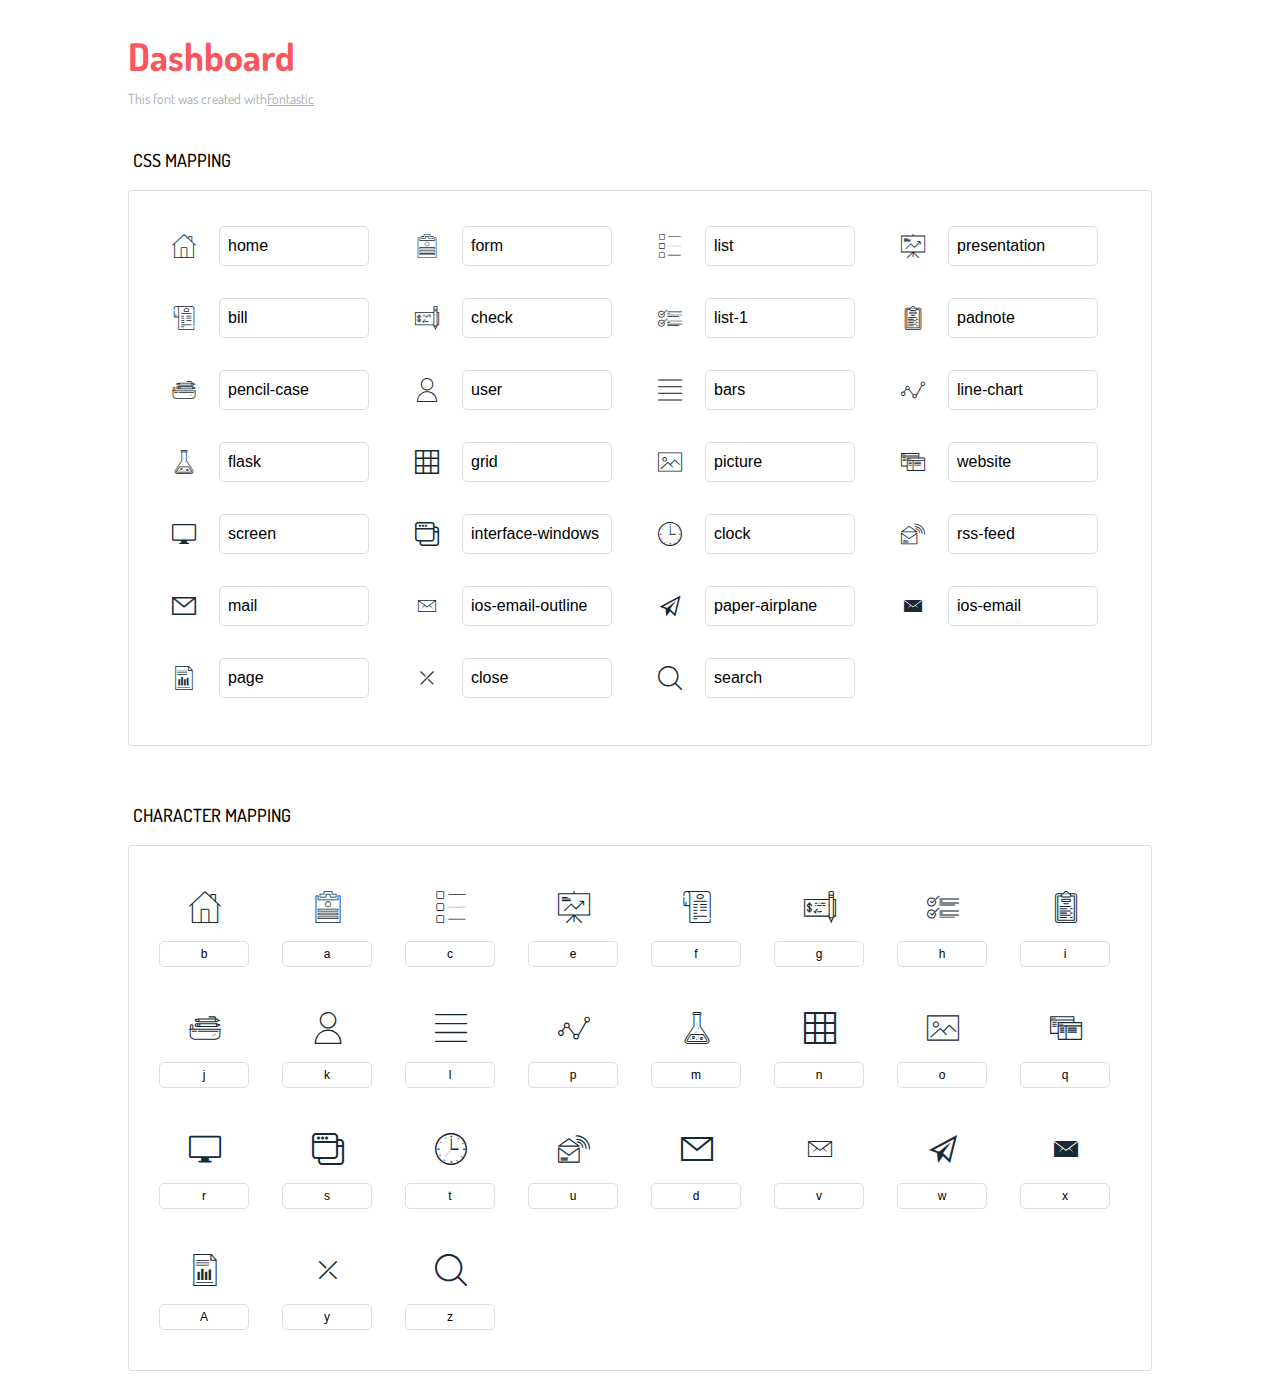
<file: icons-reference/icons-reference.html>
<!DOCTYPE html>
<html lang="en">
  <head>
    <meta charset="utf-8">
    <meta http-equiv="X-UA-Compatible" content="IE=edge,chrome=1">
    <meta name="viewport" content="width=device-width,initial-scale=1">
    <title>Font Reference - Dashboard</title>
    <link href="http://fonts.googleapis.com/css?family=Dosis:400,500,700" rel="stylesheet" type="text/css">
    <link rel="stylesheet" href="styles.css">
    <style type="text/css">html,body,div,span,applet,object,iframe,h1,h2,h3,h4,h5,h6,p,blockquote,pre,a,abbr,acronym,address,big,cite,code,del,dfn,em,img,ins,kbd,q,s,samp,small,strike,strong,sub,sup,tt,var,dl,dt,dd,ol,ul,li,fieldset,form,label,legend,table,caption,tbody,tfoot,thead,tr,th,td{margin:0;padding:0;border:0;outline:0;font-weight:inherit;font-style:inherit;font-family:inherit;font-size:100%;vertical-align:baseline}body{line-height:1;color:#000;background:#fff}ol,ul{list-style:none}table{border-collapse:separate;border-spacing:0;vertical-align:middle}caption,th,td{text-align:left;font-weight:normal;vertical-align:middle}a img{border:none}*{-webkit-box-sizing:border-box;-moz-box-sizing:border-box;box-sizing:border-box}body{font-family:'Dosis','Tahoma',sans-serif}.container{margin:15px auto;width:80%}h1{margin:40px 0 20px;font-weight:700;font-size:38px;line-height:32px;color:#fb565e}h2{font-size:18px;padding:0 0 21px 5px;margin:45px 0 0 0;text-transform:uppercase;font-weight:500}.small{font-size:14px;color:#a5adb4;}.small a{color:#a5adb4;}.small a:hover{color:#fb565e}.glyphs.character-mapping{margin:0 0 20px 0;padding:20px 0 20px 30px;color:rgba(0,0,0,0.5);border:1px solid #d8e0e5;-webkit-border-radius:3px;border-radius:3px;}.glyphs.character-mapping li{margin:0 30px 20px 0;display:inline-block;width:90px}.glyphs.character-mapping .icon{margin:10px 0 10px 15px;padding:15px;position:relative;width:55px;height:55px;color:#162a36 !important;overflow:hidden;-webkit-border-radius:3px;border-radius:3px;font-size:32px;}.glyphs.character-mapping .icon svg{fill:#000}.glyphs.character-mapping input{margin:0;padding:5px 0;line-height:12px;font-size:12px;display:block;width:100%;border:1px solid #d8e0e5;-webkit-border-radius:5px;border-radius:5px;text-align:center;outline:0;}.glyphs.character-mapping input:focus{border:1px solid #fbde4a;-webkit-box-shadow:inset 0 0 3px #fbde4a;box-shadow:inset 0 0 3px #fbde4a}.glyphs.character-mapping input:hover{-webkit-box-shadow:inset 0 0 3px #fbde4a;box-shadow:inset 0 0 3px #fbde4a}.glyphs.css-mapping{margin:0 0 60px 0;padding:30px 0 20px 30px;color:rgba(0,0,0,0.5);border:1px solid #d8e0e5;-webkit-border-radius:3px;border-radius:3px;}.glyphs.css-mapping li{margin:0 30px 20px 0;padding:0;display:inline-block;overflow:hidden}.glyphs.css-mapping .icon{margin:0;margin-right:10px;padding:13px;height:50px;width:50px;color:#162a36 !important;overflow:hidden;float:left;font-size:24px}.glyphs.css-mapping input{margin:0;margin-top:5px;padding:8px;line-height:16px;font-size:16px;display:block;width:150px;height:40px;border:1px solid #d8e0e5;-webkit-border-radius:5px;border-radius:5px;background:#fff;outline:0;float:right;}.glyphs.css-mapping input:focus{border:1px solid #fbde4a;-webkit-box-shadow:inset 0 0 3px #fbde4a;box-shadow:inset 0 0 3px #fbde4a}.glyphs.css-mapping input:hover{-webkit-box-shadow:inset 0 0 3px #fbde4a;box-shadow:inset 0 0 3px #fbde4a}</style>
  </head>
  <body>
    <div class="container">
      <h1>Dashboard</h1>
      <p class="small">This font was created with<a href="http://fontastic.me/">Fontastic</a></p>
      <h2>CSS mapping</h2>
      <ul class="glyphs css-mapping">
        <li>
          <div class="icon icon-home"></div>
          <input type="text" readonly="readonly" value="home">
        </li>
        <li>
          <div class="icon icon-form"></div>
          <input type="text" readonly="readonly" value="form">
        </li>
        <li>
          <div class="icon icon-list"></div>
          <input type="text" readonly="readonly" value="list">
        </li>
        <li>
          <div class="icon icon-presentation"></div>
          <input type="text" readonly="readonly" value="presentation">
        </li>
        <li>
          <div class="icon icon-bill"></div>
          <input type="text" readonly="readonly" value="bill">
        </li>
        <li>
          <div class="icon icon-check"></div>
          <input type="text" readonly="readonly" value="check">
        </li>
        <li>
          <div class="icon icon-list-1"></div>
          <input type="text" readonly="readonly" value="list-1">
        </li>
        <li>
          <div class="icon icon-padnote"></div>
          <input type="text" readonly="readonly" value="padnote">
        </li>
        <li>
          <div class="icon icon-pencil-case"></div>
          <input type="text" readonly="readonly" value="pencil-case">
        </li>
        <li>
          <div class="icon icon-user"></div>
          <input type="text" readonly="readonly" value="user">
        </li>
        <li>
          <div class="icon icon-bars"></div>
          <input type="text" readonly="readonly" value="bars">
        </li>
        <li>
          <div class="icon icon-line-chart"></div>
          <input type="text" readonly="readonly" value="line-chart">
        </li>
        <li>
          <div class="icon icon-flask"></div>
          <input type="text" readonly="readonly" value="flask">
        </li>
        <li>
          <div class="icon icon-grid"></div>
          <input type="text" readonly="readonly" value="grid">
        </li>
        <li>
          <div class="icon icon-picture"></div>
          <input type="text" readonly="readonly" value="picture">
        </li>
        <li>
          <div class="icon icon-website"></div>
          <input type="text" readonly="readonly" value="website">
        </li>
        <li>
          <div class="icon icon-screen"></div>
          <input type="text" readonly="readonly" value="screen">
        </li>
        <li>
          <div class="icon icon-interface-windows"></div>
          <input type="text" readonly="readonly" value="interface-windows">
        </li>
        <li>
          <div class="icon icon-clock"></div>
          <input type="text" readonly="readonly" value="clock">
        </li>
        <li>
          <div class="icon icon-rss-feed"></div>
          <input type="text" readonly="readonly" value="rss-feed">
        </li>
        <li>
          <div class="icon icon-mail"></div>
          <input type="text" readonly="readonly" value="mail">
        </li>
        <li>
          <div class="icon icon-ios-email-outline"></div>
          <input type="text" readonly="readonly" value="ios-email-outline">
        </li>
        <li>
          <div class="icon icon-paper-airplane"></div>
          <input type="text" readonly="readonly" value="paper-airplane">
        </li>
        <li>
          <div class="icon icon-ios-email"></div>
          <input type="text" readonly="readonly" value="ios-email">
        </li>
        <li>
          <div class="icon icon-page"></div>
          <input type="text" readonly="readonly" value="page">
        </li>
        <li>
          <div class="icon icon-close"></div>
          <input type="text" readonly="readonly" value="close">
        </li>
        <li>
          <div class="icon icon-search"></div>
          <input type="text" readonly="readonly" value="search">
        </li>
      </ul>
      <h2>Character mapping</h2>
      <ul class="glyphs character-mapping">
        <li>
          <div data-icon="b" class="icon"></div>
          <input type="text" readonly="readonly" value="b">
        </li>
        <li>
          <div data-icon="a" class="icon"></div>
          <input type="text" readonly="readonly" value="a">
        </li>
        <li>
          <div data-icon="c" class="icon"></div>
          <input type="text" readonly="readonly" value="c">
        </li>
        <li>
          <div data-icon="e" class="icon"></div>
          <input type="text" readonly="readonly" value="e">
        </li>
        <li>
          <div data-icon="f" class="icon"></div>
          <input type="text" readonly="readonly" value="f">
        </li>
        <li>
          <div data-icon="g" class="icon"></div>
          <input type="text" readonly="readonly" value="g">
        </li>
        <li>
          <div data-icon="h" class="icon"></div>
          <input type="text" readonly="readonly" value="h">
        </li>
        <li>
          <div data-icon="i" class="icon"></div>
          <input type="text" readonly="readonly" value="i">
        </li>
        <li>
          <div data-icon="j" class="icon"></div>
          <input type="text" readonly="readonly" value="j">
        </li>
        <li>
          <div data-icon="k" class="icon"></div>
          <input type="text" readonly="readonly" value="k">
        </li>
        <li>
          <div data-icon="l" class="icon"></div>
          <input type="text" readonly="readonly" value="l">
        </li>
        <li>
          <div data-icon="p" class="icon"></div>
          <input type="text" readonly="readonly" value="p">
        </li>
        <li>
          <div data-icon="m" class="icon"></div>
          <input type="text" readonly="readonly" value="m">
        </li>
        <li>
          <div data-icon="n" class="icon"></div>
          <input type="text" readonly="readonly" value="n">
        </li>
        <li>
          <div data-icon="o" class="icon"></div>
          <input type="text" readonly="readonly" value="o">
        </li>
        <li>
          <div data-icon="q" class="icon"></div>
          <input type="text" readonly="readonly" value="q">
        </li>
        <li>
          <div data-icon="r" class="icon"></div>
          <input type="text" readonly="readonly" value="r">
        </li>
        <li>
          <div data-icon="s" class="icon"></div>
          <input type="text" readonly="readonly" value="s">
        </li>
        <li>
          <div data-icon="t" class="icon"></div>
          <input type="text" readonly="readonly" value="t">
        </li>
        <li>
          <div data-icon="u" class="icon"></div>
          <input type="text" readonly="readonly" value="u">
        </li>
        <li>
          <div data-icon="d" class="icon"></div>
          <input type="text" readonly="readonly" value="d">
        </li>
        <li>
          <div data-icon="v" class="icon"></div>
          <input type="text" readonly="readonly" value="v">
        </li>
        <li>
          <div data-icon="w" class="icon"></div>
          <input type="text" readonly="readonly" value="w">
        </li>
        <li>
          <div data-icon="x" class="icon"></div>
          <input type="text" readonly="readonly" value="x">
        </li>
        <li>
          <div data-icon="A" class="icon"></div>
          <input type="text" readonly="readonly" value="A">
        </li>
        <li>
          <div data-icon="y" class="icon"></div>
          <input type="text" readonly="readonly" value="y">
        </li>
        <li>
          <div data-icon="z" class="icon"></div>
          <input type="text" readonly="readonly" value="z">
        </li>
      </ul>
    </div>
    <script>(function() {
  var glyphs, i, len, ref;

  ref = document.getElementsByClassName('glyphs');
  for (i = 0, len = ref.length; i < len; i++) {
    glyphs = ref[i];
    glyphs.addEventListener('click', function(event) {
      if (event.target.tagName === 'INPUT') {
        return event.target.select();
      }
    });
  }

}).call(this);

    </script>
  </body>
</html>
</file>
<file: css/fontastic.css>
@charset "UTF-8";

@font-face {
  font-family: "dashboard";
  src:url("../fonts/dashboard.eot");
  src:url("../fonts/dashboard.eot?#iefix") format("embedded-opentype"),
    url("../fonts/dashboard.woff") format("woff"),
    url("../fonts/dashboard.ttf") format("truetype"),
    url("../fonts/dashboard.svg#dashboard") format("svg");
  font-weight: normal;
  font-style: normal;

}

[data-icon]:before {
  font-family: "dashboard" !important;
  content: attr(data-icon);
  font-style: normal !important;
  font-weight: normal !important;
  font-variant: normal !important;
  text-transform: none !important;
  speak: none;
  line-height: 1;
  -webkit-font-smoothing: antialiased;
  -moz-osx-font-smoothing: grayscale;
}

[class^="icon-"]:before,
[class*=" icon-"]:before {
  font-family: "dashboard" !important;
  font-style: normal !important;
  font-weight: normal !important;
  font-variant: normal !important;
  text-transform: none !important;
  speak: none;
  line-height: 1;
  -webkit-font-smoothing: antialiased;
  -moz-osx-font-smoothing: grayscale;
}

.icon-home:before {
  content: "\62";
}
.icon-form:before {
  content: "\61";
}
.icon-list:before {
  content: "\63";
}
.icon-presentation:before {
  content: "\65";
}
.icon-bill:before {
  content: "\66";
}
.icon-check:before {
  content: "\67";
}
.icon-list-1:before {
  content: "\68";
}
.icon-padnote:before {
  content: "\69";
}
.icon-pencil-case:before {
  content: "\6a";
}
.icon-user:before {
  content: "\6b";
}
.icon-bars:before {
  content: "\6c";
}
.icon-line-chart:before {
  content: "\70";
}
.icon-flask:before {
  content: "\6d";
}
.icon-grid:before {
  content: "\6e";
}
.icon-picture:before {
  content: "\6f";
}
.icon-website:before {
  content: "\71";
}
.icon-screen:before {
  content: "\72";
}
.icon-interface-windows:before {
  content: "\73";
}
.icon-clock:before {
  content: "\74";
}
.icon-rss-feed:before {
  content: "\75";
}
.icon-mail:before {
  content: "\64";
}
.icon-ios-email-outline:before {
  content: "\76";
}
.icon-paper-airplane:before {
  content: "\77";
}
.icon-ios-email:before {
  content: "\78";
}
.icon-page:before {
  content: "\41";
}
.icon-close:before {
  content: "\79";
}
.icon-search:before {
  content: "\7a";
}
</file>
<file: css/custom.css>
/* your styles go here */

.collapsible {
    background-color: #777;
    color: white;
    cursor: pointer;
    padding: 18px;
    width: 100%;
    border: none;
    text-align: left;
    outline: none;
    font-size: 15px;
}

.active, .collapsible:hover {
    background-color: #555;
}

.content {
    padding: 0 18px;
    display: none;
    overflow: hidden;
    background-color: #f1f1f1;
}
</file>
<file: icons-reference/styles.css>
@charset "UTF-8";

@font-face {
  font-family: "dashboard";
  src:url("fonts/dashboard.eot");
  src:url("fonts/dashboard.eot?#iefix") format("embedded-opentype"),
    url("fonts/dashboard.woff") format("woff"),
    url("fonts/dashboard.ttf") format("truetype"),
    url("fonts/dashboard.svg#dashboard") format("svg");
  font-weight: normal;
  font-style: normal;

}

[data-icon]:before {
  font-family: "dashboard" !important;
  content: attr(data-icon);
  font-style: normal !important;
  font-weight: normal !important;
  font-variant: normal !important;
  text-transform: none !important;
  speak: none;
  line-height: 1;
  -webkit-font-smoothing: antialiased;
  -moz-osx-font-smoothing: grayscale;
}

[class^="icon-"]:before,
[class*=" icon-"]:before {
  font-family: "dashboard" !important;
  font-style: normal !important;
  font-weight: normal !important;
  font-variant: normal !important;
  text-transform: none !important;
  speak: none;
  line-height: 1;
  -webkit-font-smoothing: antialiased;
  -moz-osx-font-smoothing: grayscale;
}

.icon-home:before {
  content: "\62";
}
.icon-form:before {
  content: "\61";
}
.icon-list:before {
  content: "\63";
}
.icon-presentation:before {
  content: "\65";
}
.icon-bill:before {
  content: "\66";
}
.icon-check:before {
  content: "\67";
}
.icon-list-1:before {
  content: "\68";
}
.icon-padnote:before {
  content: "\69";
}
.icon-pencil-case:before {
  content: "\6a";
}
.icon-user:before {
  content: "\6b";
}
.icon-bars:before {
  content: "\6c";
}
.icon-line-chart:before {
  content: "\70";
}
.icon-flask:before {
  content: "\6d";
}
.icon-grid:before {
  content: "\6e";
}
.icon-picture:before {
  content: "\6f";
}
.icon-website:before {
  content: "\71";
}
.icon-screen:before {
  content: "\72";
}
.icon-interface-windows:before {
  content: "\73";
}
.icon-clock:before {
  content: "\74";
}
.icon-rss-feed:before {
  content: "\75";
}
.icon-mail:before {
  content: "\64";
}
.icon-ios-email-outline:before {
  content: "\76";
}
.icon-paper-airplane:before {
  content: "\77";
}
.icon-ios-email:before {
  content: "\78";
}
.icon-page:before {
  content: "\41";
}
.icon-close:before {
  content: "\79";
}
.icon-search:before {
  content: "\7a";
}
</file>
<file: css/grasp_mobile_progress_circle-1.0.0.min.css>
.gmpc{position:relative}.gmpc-percent-text{position:absolute;width:100%;top:50%;left:50%;transform:translate(-50%,-50%);text-align:center}
</file>
<file: css/style.default.css>
/*
==========================================================
==========================================================

Bootstrapious Dashboard Template 1.2

https://bootstrapious.com/p/bootstrap-4-dashboard

==========================================================
==========================================================
*/
/*
* ==========================================================
*     GENERAL
* ==========================================================
*/
.text-bold {
  font-weight: 700;
}

.text-small {
  font-size: 0.9rem;
}

.text-xsmall {
  font-size: 0.8rem;
}

.text-gray {
  color: #868e96;
}

a {
  display: inline-block;
  text-decoration: none;
  color: #fff;
  -webkit-transition: all 0.3s;
  transition: all 0.3s;
}

body {
  overflow-x: hidden;
}

i {
  display: inline-block;
}

span {
  display: inline-block;
}

.mt-30px {
  margin-top: 30px !important;
}

.mb-30px {
  margin-bottom: 30px !important;
}

i[class*='icon-'] {
  -webkit-transform: translateY(4px);
  transform: translateY(4px);
}

table {
  font-size: 0.9em;
  color: #666;
}

.btn-xs {
  font-size: 0.7em !important;
  padding: 2px 5px !important;
  border-radius: 2px !important;
}

.badge {
  font-weight: 400;
  border-radius: 0;
}

.badge.badge-primary {
  background: #33b35a;
}

.page {
  position: absolute;
  top: 0;
  right: 0;
  -webkit-transition: width 0.3s linear;
  transition: width 0.3s linear;
  width: calc(100%);
  background-color: #F4F7FA;
  min-height: 100vh;
  padding-bottom: 50px;
}

.page.active {
  width: calc(100% - 70px);
}

h2 {
  color: #555;
  font-weight: 400;
}

.breadcrumb-holder {
  background: #eceeef;
}

.breadcrumb-holder .breadcrumb {
  padding: 15px 0;
  font-size: 0.85em;
  font-weight: 300;
  color: #999;
  margin-bottom: 0;
}

.breadcrumb-holder .breadcrumb a:hover, .breadcrumb-holder .breadcrumb:focus {
  text-decoration: none;
}

.breadcrumb-holder .breadcrumb .container {
  padding: 0;
}

.card {
  margin-bottom: 30px;
  -webkit-box-shadow: 1px 1px 2px rgba(0, 0, 0, 0.1);
  box-shadow: 1px 1px 2px rgba(0, 0, 0, 0.1);
}

.card-header h1,
.card-header h2,
.card-header h3,
.card-header h4,
.card-header h5,
.card-header h6 {
  margin-bottom: 0;
}

.card:not([class*="text"]) p {
  color: #888;
}

.display {
  font-weight: 400 !important;
}

.section-padding {
  padding: 3rem 0;
}

.section-no-padding-bottom {
  padding-bottom: 0;
}

section header {
  padding-top: 2rem;
  padding-bottom: 2rem;
}

@media (min-width: 100%) {
  .container-fluid {
    padding: 0 3rem;
  }
}

/*
* ==========================================================
*     Main NAVBAR
* ==========================================================
*/
nav.navbar {
  background: #393836;
  padding: .8rem 0;
  /* Navbar Brand --------- */
  /*  Dropdowns ------------ */
  /* Toggle Button ---------- */
}

nav.navbar .side-navbar-wrapper {
  width: 100%;
  height: 100%;
}

nav.navbar .container-fluid {
  width: 100%;
}

nav.navbar .navbar-holder {
  width: 100%;
}

nav.navbar a {
  font-size: 0.8em;
  color: #fff;
  position: relative;
}

nav.navbar .badge {
  position: absolute;
  top: 0;
  right: 0;
}

nav.navbar a.logout i {
  margin-left: 5px;
}

nav.navbar small {
  font-size: 0.75em;
  color: #999;
}

nav.navbar a.navbar-brand {
  margin-left: 10px;
}

nav.navbar .brand-text {
  text-transform: uppercase;
}

nav.navbar .brand-text strong {
  font-size: 1.5em;
}

nav.navbar .nav-menu {
  margin-bottom: 0;
}

nav.navbar .dropdown-menu {
  width: 320px;
  right: 0;
  left: auto;
  float: left;
  margin-top: 16px;
  margin-bottom: 0;
  padding: 20px;
  font-size: 1.1em;
}

nav.navbar .dropdown-menu a {
  font-size: 0.75em;
  color: #666;
  padding: 10px;
}

nav.navbar .dropdown-menu a:active {
  color: #fff;
}

nav.navbar .dropdown-menu a:active span {
  color: #fff;
}

nav.navbar .dropdown-menu a span {
  color: #777;
}

nav.navbar .dropdown-menu a i {
  margin-right: 5px;
}

nav.navbar .msg-body span,
nav.navbar .msg-body strong {
  display: block;
}

nav.navbar .msg-body span {
  font-size: 0.85em;
}

nav.navbar .msg-profile {
  margin-right: 10px;
  width: 50px;
}

nav.navbar .notification-content {
  font-size: 0.8em;
}

nav.navbar a.menu-btn {
  width: 40px;
  height: 40px;
  line-height: 40px;
  background: #292929;
  color: #fff;
  text-align: center;
  padding: 0 !important;
}

nav.navbar a.menu-btn i[class*='icon-'] {
  -webkit-transform: translateY(4px);
  transform: translateY(4px);
}

nav.navbar a.menu-btn:hover {
  background: #33b35a;
}

/*  NAVBAR MEDIAQUERIES ---------------------------------- */
@media (max-width: 575px) {
  nav.navbar .dropdown-menu {
    width: auto;
    right: -40px;
  }
  nav.navbar .notification {
    -webkit-box-orient: vertical;
    -webkit-box-direction: normal;
    -ms-flex-direction: column;
    flex-direction: column;
  }
}

@media (min-width: 992px) {
  nav.navbar .dropdown-menu strong {
    font-weight: 400;
  }
  nav.navbar .dropdown-menu a {
    font-size: 0.9em;
  }
}

/*
* ==========================================================
*     SIDE NAVBAR
* ==========================================================
*/
.side-navbar {
  position: fixed;
  top: 0;
  left: 0;
  width: 200px;
  height: 100%;
  width: 200px;
  text-align: left;
  background: #393836;
  color: #fff;
  -webkit-transition: all 0.3s linear;
  transition: all 0.3s linear;
  z-index: 999;
  overflow-y: auto;
  /*  Side navbar small ------------------------ */
}

.side-navbar .scrolled-wrapper {
  width: 100%;
  height: 100%;
}

.side-navbar.hide {
  left: -70px;
}

.side-navbar a.brand-small {
  text-transform: uppercase;
  font-weight: 500;
  padding: 0;
}

.side-navbar a.brand-small:hover, .side-navbar a.brand-small:focus {
  background: none;
}

.side-navbar a.brand-small strong {
  font-size: 1.5rem;
}

.side-navbar li {
  position: relative;
}

.side-navbar li a {
  position: relative;
  font-size: .9rem;
  font-weight: 300;
  color: #fff;
  text-decoration: none;
  width: 100%;
  padding: 12px;
}

.side-navbar li a:focus, .side-navbar li a:hover, .side-navbar li a[aria-expanded="true"] {
  background: #33b35a;
  color: #fff;
  text-decoration: none;
}

.side-navbar li a[data-toggle="collapse"]::before {
  content: '\f104';
  display: inline-block;
  -webkit-transform: translateY(-50%);
  transform: translateY(-50%);
  font-family: 'FontAwesome';
  position: absolute;
  top: 50%;
  right: 20px;
}

.side-navbar li a[aria-expanded="true"]::before {
  content: '\f107';
  color: #fff;
}

.side-navbar li.active > a {
  background: #33b35a;
}

.side-navbar li li.active > a {
  background: #2d9f50 !important;
}

.side-navbar li ul {
  background: #292929;
  position: relative;
  min-width: 100%;
  left: 0;
  padding-left: 0;
}

.side-navbar li ul a {
  padding-left: 20px;
  font-size: .85rem;
}

.side-navbar li ul.collapse a {
  border-left: 2px solid #33b35a;
}

.side-navbar li ul.collapse a:hover {
  background: #121212;
}

.side-navbar .sidenav-header {
  background: #292929;
  padding: 14px;
  margin-bottom: 10px;
}

.side-navbar .sidenav-header img {
  width: 50px;
  height: 50px;
}

.side-navbar .sidenav-header span {
  font-size: 0.8em;
  color: #666;
}

.side-navbar .sidenav-header h2 {
  margin: 10px 0 0;
  text-transform: uppercase;
  letter-spacing: .1em;
}

.side-navbar .sidenav-heading {
  font-weight: 700;
  color: #adb5bd;
  font-size: .9rem;
  text-transform: uppercase;
  letter-spacing: .1em;
  margin-left: 10px;
  margin-top: 10px;
  margin-bottom: 10px;
}

.side-navbar i[class*='icon-'] {
  -webkit-transform: translateY(2px);
  transform: translateY(2px);
}

.side-navbar span {
  display: inline-block;
}

.side-navbar i {
  font-size: inherit;
  -webkit-transition: all 0.3s;
  transition: all 0.3s;
  margin-right: 10px;
}

.side-navbar .badge {
  display: inline-block;
  font-size: 0.6em;
}

.side-navbar .brand-small {
  display: none;
}

.side-navbar.shrink {
  width: 70px;
  text-align: center;
}

.side-navbar.shrink .brand-small {
  display: block;
}

.side-navbar.shrink .sidenav-header-inner {
  display: none;
}

.side-navbar.shrink .sidenav-heading {
  margin-left: 0;
  font-size: .8rem;
}

.side-navbar.shrink ul li a {
  font-size: .7rem;
  padding-left: 5px;
  padding-right: 5px;
}

.side-navbar.shrink ul li a[data-toggle="collapse"]::before {
  content: '\f107';
  -webkit-transform: translateX(50%);
  transform: translateX(50%);
  position: absolute;
  top: auto;
  right: 50%;
  bottom: 0;
  left: auto;
}

.side-navbar.shrink ul li a[data-toggle="collapse"][aria-expanded="true"]::before {
  content: '\f106';
}

.side-navbar.shrink ul li ul a {
  padding-left: 10px;
  font-size: .7rem;
}

.side-navbar.shrink i {
  display: block;
  margin-right: 0;
  font-size: 1rem;
}

.side-navbar.shrink .arrow {
  float: none;
  -webkit-transform: none !important;
  transform: none !important;
}

.side-navbar.shrink .badge {
  display: none;
}

/* SIDE NAVBAR MEDIAQUERIES ------------------------------ */
@media (max-width: 1199px) {
  .page {
    width: 100%;
  }
  .page.active {
    width: 100%;
  }
  .page.active-sm {
    width: calc(100% - 70px);
  }
  .side-navbar {
    left: -70px;
    width: 70px;
    text-align: center;
  }
  .side-navbar.show-sm {
    left: 0 !important;
  }
  .side-navbar .brand-small {
    display: block;
  }
  .side-navbar .sidenav-header-inner {
    display: none;
  }
  .side-navbar .sidenav-heading {
    margin-left: 0;
    font-size: .8rem;
  }
  .side-navbar ul li a {
    font-size: .7rem;
    padding-left: 5px;
    padding-right: 5px;
  }
  .side-navbar ul li a[data-toggle="collapse"]::before {
    content: '\f107';
    -webkit-transform: translateX(50%);
    transform: translateX(50%);
    position: absolute;
    top: auto;
    right: 50%;
    bottom: 0;
    left: auto;
  }
  .side-navbar ul li a[data-toggle="collapse"][aria-expanded="true"]::before {
    content: '\f106';
  }
  .side-navbar ul li ul a {
    padding-left: 10px;
    font-size: .7rem;
  }
  .side-navbar i {
    display: block;
    margin-right: 0;
    font-size: 1rem;
  }
  .side-navbar .arrow {
    float: none;
    -webkit-transform: none !important;
    transform: none !important;
  }
  .side-navbar .badge {
    display: none;
  }
}

/* Malihu Custom Scroll */
.mCSB_scrollTools {
  width: 4px;
}

.mCSB_inside > .mCSB_container {
  margin-right: 0 !important;
}

.mCSB_scrollTools .mCSB_dragger .mCSB_dragger_bar {
  background-color: #33b35a;
}

.mCSB_scrollTools .mCSB_dragger .mCSB_dragger_bar:hover {
  background-color: #33b35a;
}

/*
* ==========================================================
*      DASHBOARD COUNTS
* ==========================================================
*/
.dashboard-counts {
  color: #333;
}

.dashboard-counts .count-title span {
  font-size: 0.8em;
  color: #aaa;
  display: block;
}

.dashboard-counts .count-title i {
  font-size: 1.5em;
  color: #33b35a;
}

.dashboard-counts .icon {
  margin-right: 10px;
}

.dashboard-counts strong {
  font-size: 0.9em;
  font-weight: 500;
  color: #555;
  display: block;
}

.dashboard-counts .count-number {
  font-size: 2.2em;
  font-weight: 300;
}

/* DASHBOARD COUNTS MEDIAQUERIES ------------------------- */
@media (max-width: 991px) {
  .dashboard-counts div[class*='col-'] {
    margin-bottom: 20px;
  }
}

@media (min-width: 768px) {
  .dashboard-counts strong {
    font-size: 1em;
  }
  .dashboard-counts span {
    font-size: 0.9em;
  }
  .dashboard-counts .count-number {
    font-size: 3em;
  }
}

/*
* ==========================================================
*     DASHBOARD HEADER
* ==========================================================
*/
.dashboard-header {
  background: #fff;
  border-top: 1px solid #eee;
  border-bottom: 1px solid #eee;
}

.dashboard-header .check-lists {
  margin-top: 20px;
}

.dashboard-header .check-lists label {
  font-size: 0.75em;
}

.dashboard-header .pie-chart {
  position: relative;
  width: 300px;
  height: 300px;
  max-width: 100%;
  margin: 0 auto;
}

.dashboard-header p {
  font-size: 0.75rem;
  font-weight: 400;
  color: #888;
}

.dashboard-header li {
  margin-bottom: 10px;
}

/* DASHBOARD HEADER MEDIAQUERIES ------------------------- */
@media (max-width: 991px) {
  .dashboard-header {
    background: none;
    border: none;
    padding: 0;
  }
  .dashboard-header div[class*='col-'] {
    margin-bottom: 30px;
  }
  .dashboard-header div[class*='col-']:last-of-type {
    margin-bottom: 0;
  }
  .dashboard-header .card {
    background: #fff;
    padding: 30px;
    -webkit-box-shadow: 1px 1px 2px rgba(0, 0, 0, 0.1);
    box-shadow: 1px 1px 2px rgba(0, 0, 0, 0.1);
    height: 100%;
  }
}

@media (min-width: 768px) {
  .dashboard-header p {
    font-size: 0.9em;
  }
  .dashboard-header h2 {
    font-size: 1.3rem;
  }
  .dashboard-header .check-lists label {
    font-size: 0.85em;
  }
}

@media (min-width: 992px) {
  .dashboard-header {
    margin-bottom: 30px;
  }
  .dashboard-header .card {
    -webkit-box-shadow: none;
    box-shadow: none;
    margin-bottom: 0;
  }
}

/*
* ==========================================================
*      STATISTICS
* ==========================================================
*/
.statistics {
  /* User Activity ------------- */
}

.statistics div[class*='col-'] .card {
  padding: 20px;
  margin-bottom: 0;
  height: 100%;
}

.statistics h2 {
  margin-bottom: 20px;
}

.statistics p {
  font-size: 0.8em;
  color: #999;
  margin-bottom: 5px;
}

.statistics .income .icon {
  font-size: 3.5em;
}

.statistics .income .number {
  font-size: 2.5em;
  color: #555;
}

.statistics .income strong {
  font-size: 1.5em;
}

.statistics .data-usage canvas {
  width: 100%;
  max-width: 200px;
  border: none;
}

.statistics .data-usage strong {
  font-size: 1.5em;
  display: block;
}

.statistics .data-usage small {
  font-size: 0.85em;
  font-weight: 300;
  color: #aaa;
}

.statistics .data-usage span {
  font-size: 0.95em;
  color: #aaa;
  display: block;
}

.statistics .data-usage p {
  margin-top: 10px;
  margin-bottom: 0;
}

.statistics .user-activity .number {
  font-size: 2.5em;
  font-weight: 300;
  color: #555;
}

.statistics .user-activity .progress {
  border-radius: 0;
  background: #f5f5f5;
}

.statistics .user-activity .progress .progress-bar.bg-primary {
  background: #33b35a !important;
}

.statistics .user-activity .page-statistics {
  margin-top: 20px;
}

.statistics .user-activity .page-statistics strong {
  display: block;
  text-transform: uppercase;
  color: #33b35a;
  font-size: 2em;
}

/* STATISTICS  MEDIAQUERIES ------------------------- */
@media (max-width: 991px) {
  .statistics div[class*='col-'] .card {
    height: auto;
    margin-bottom: 30px;
  }
  .statistics div[class*='col-']:last-of-type .card {
    margin-bottom: 0;
  }
  .statistics .data-usage {
    text-align: center;
  }
  .statistics .data-usage div[class*='col-']:first-of-type {
    padding-bottom: 20px;
  }
  .statistics .data-usage .gmpc {
    padding-bottom: 20px !important;
  }
  p {
    font-size: 0.75em;
  }
}

@media (min-width: 768px) {
  .statistics h2 {
    font-size: 1.3rem;
  }
}

/*
* ==========================================================
*      UPDATES WIDGETS
* ==========================================================
*/
.updates .left-col {
  padding-right: 20px;
}

.updates .icon {
  margin-right: 10px;
}

.updates li {
  border-bottom: 1px solid #f3f3f3;
  padding: .75rem 1.25rem;
}

.updates .update-date {
  font-size: 1.3em;
  font-weight: 700;
  color: #bbb;
  display: block;
}

.updates span {
  font-size: 0.7em;
  font-weight: 300;
  color: #aaa;
  line-height: 0.5em;
  display: block;
}

.updates strong {
  font-weight: 400;
  color: #555;
  font-size: 0.9em;
}

.updates small {
  font-size: 0.75em;
}

.updates a {
  color: #555;
}

.updates a:hover, .updates a:focus {
  color: #555;
  text-decoration: none;
}

.updates h2 {
  margin-bottom: 0;
}

.updates p {
  font-size: 0.9em;
  color: #999;
  margin-bottom: 5px;
}

/* UPDATES MEDIAQUERIES ------------------------- */
@media (max-width: 991px) {
  .updates h2 {
    font-size: 1.05rem;
  }
  .updates strong {
    font-size: 1em;
    font-weight: 400;
  }
  .updates small {
    font-size: 0.85em;
  }
  .updates .full-date {
    font-size: 0.85em;
  }
}

/*
* ==========================================================
*      DAILY FEEDS AND ACTIVITES WIDGETS
* ==========================================================
*/
/*  Daily Feeds ------------------- */
.daily-feeds a.feed-profile {
  margin-right: 10px;
  width: 45px;
  height: 45px;
}

.daily-feeds a.feed-profile img {
  width: 100%;
  height: 100%;
}

.daily-feeds .badge {
  margin-right: 10px;
}

.daily-feeds strong {
  display: inline-block;
  margin-right: 5px;
}

.daily-feeds small {
  color: #999;
  display: block;
  margin-bottom: 5px;
}

.daily-feeds .message-card {
  padding: 10px;
  background: #fafafa;
  margin-left: 55px;
  margin-top: 10px;
  margin-bottom: 10px;
  -webkit-box-shadow: 1px 1px 2px rgba(0, 0, 0, 0.1);
  box-shadow: 1px 1px 2px rgba(0, 0, 0, 0.1);
}

.daily-feeds .full-date {
  line-height: 0.7em;
  margin-bottom: 10px;
}

.daily-feeds .CTAs a {
  margin-right: 5px;
}

.daily-feeds .CTAs a i {
  margin-right: 5px;
}

.daily-feeds .CTAs a:last-of-type {
  margin-right: 0;
}

.daily-feeds a.btn {
  color: #fff;
}

/* Activities  ------------------- */
.activities li {
  padding: 0;
}

.activities .date-holder {
  padding-right: 0;
}

.activities .date-holder .date {
  -webkit-box-shadow: none;
  box-shadow: none;
}

.activities .date-holder .date span {
  font-size: 0.8em;
}

.activities .date-holder .icon {
  width: 30px;
  height: 30px;
  line-height: 30px;
  background: #f5f5f5;
  text-align: center;
  margin: 0;
  display: inline-block;
}

.activities .date-holder span {
  display: block;
  margin: 10px;
}

.activities .content {
  border-left: 1px solid #eee;
  border-bottom: 20px;
  padding: 10px 20px;
}

.activities .content strong {
  display: block;
  margin-right: 5px;
}

/* UPDATES WIDGET MEDIAQUERIES ------------------------- */
@media (min-width: 768px) {
  .updates strong {
    font-size: 1em;
  }
  .updates small {
    font-size: 0.8em;
  }
}

/*
* ==========================================================
*      PROGRESS CIRCLE
* ==========================================================
*/
.gmpc {
  padding: 0 !important;
  width: 100% !important;
  height: auto !important;
  -webkit-box-shadow: none !important;
  box-shadow: none !important;
  color: #33b35a !important;
  border-right: 1px solid #eee;
}

@media (max-width: 575px) {
  .gmpc {
    border-right: none;
    border-bottom: 1px solid #eee;
  }
}

/*
* ==========================================================
*       MAIN FOOTER
* ==========================================================
*/
footer.main-footer {
  position: absolute;
  width: 100%;
  bottom: 0;
  background: #222;
  padding: 10px 0;
}

footer.main-footer p {
  font-size: 0.7em;
  color: #777;
  margin: 0;
}

/* MAIN FOOTER MEDIAQUERIES ------------------------- */
@media (max-width: 575px) {
  footer.main-footer div[class*="col-"] {
    text-align: center !important;
  }
}

@media (min-width: 768px) {
  footer.main-footer p {
    font-size: 0.9em;
  }
}

/*
* ==========================================================
*     POLAR CHART
* ==========================================================
*/
.polar-chart-example .chart-container {
  width: 500px;
  max-width: 100%;
  margin: 20px auto;
}

/*
* ==========================================================
*     PIE CHART
* ==========================================================
*/
.pie-chart-example .chart-container {
  width: 500px;
  max-width: 100%;
  margin: 20px auto;
}

/*
* ==========================================================
*     RADAR CHART
* ==========================================================
*/
.radar-chart-example .chart-container {
  width: 500px;
  max-width: 100%;
  margin: 20px auto;
}

/* CHARTS MEDIAQUERIES -------------------------- */
@media (min-width: 768px) {
  section.charts h2 {
    font-size: 1rem;
  }
}

/*
* ==========================================================
*     FORMS ELEMENTS
* ==========================================================
*/
input.form-control {
  border-radius: 0;
}

input.form-control::-moz-placeholder {
  font-size: 0.75em;
  font-weight: 400;
  color: #aaa;
  font-family: "Roboto", sans-serif;
}

input.form-control::-webkit-input-placeholder {
  font-size: 0.75em;
  font-weight: 400;
  color: #aaa;
  font-family: "Roboto", sans-serif;
}

input.form-control:-ms-input-placeholder {
  font-size: 0.75em;
  font-weight: 400;
  color: #aaa;
  font-family: "Roboto", sans-serif;
}

select.form-control {
  border-radius: 0;
  border-color: #ddd;
  font-weight: 300;
  font-family: "Roboto", sans-serif;
}

select.form-control option {
  color: #999;
  font-weight: 300;
}

.form-group {
  margin-bottom: 10px;
}

.form-group div[class*='col-'] {
  margin-bottom: 10px;
}

.input-group-text {
  color: #868e96;
  background: #fff;
  border-radius: 0;
}

.form-group-material {
  position: relative;
  margin-bottom: 30px;
}

input.input-material {
  width: 100%;
  border: none;
  border-bottom: 1px solid #eee;
  padding: 10px 0;
  color: #868e96;
  font-weight: 300;
}

input.input-material:focus {
  border-color: #33b35a;
  outline: none;
}

input.input-material ~ label {
  color: #aaa;
  position: absolute;
  top: 14px;
  left: 0;
  cursor: text;
  -webkit-transition: all 0.2s;
  transition: all 0.2s;
  font-weight: 300;
}

input.input-material ~ label.error {
  color: #dc3545;
  font-size: 0.75em;
  position: absolute;
  top: auto;
  bottom: -30px;
  left: 0;
}

input.input-material ~ label.active {
  font-size: 0.8em;
  top: -10px;
  color: #33b35a;
}

input.form-control-custom {
  display: none;
}

input.form-control-custom:checked + label::before {
  background: #33b35a !important;
}

input.form-control-custom:checked + label::after {
  opacity: 1 !important;
}

input.form-control-custom.radio-custom + label::before {
  border-radius: 50%;
}

input.form-control-custom.radio-custom + label::after {
  content: '';
  width: 6px;
  height: 6px;
  line-height: 6px;
  background: #fff;
  border-radius: 50%;
  top: 7px;
  left: 5px;
}

input.form-control-custom[disabled] + label {
  cursor: not-allowed;
}

input.form-control-custom[disabled] + label::before, input.form-control-custom[disabled] + label::after {
  border: 2px solid #aaa;
  cursor: not-allowed;
}

input.form-control-custom[checked] + label::before, input.form-control-custom[checked] + label::after {
  border: none;
}

input.form-control-custom + label {
  font-size: 0.75em;
  margin-bottom: 0;
  margin-left: 0;
  color: #999;
  padding-left: 25px;
  padding-top: 2px;
  position: relative;
}

input.form-control-custom + label span {
  margin-left: 20px;
}

input.form-control-custom + label::before {
  content: '';
  display: block;
  width: 16px;
  height: 16px;
  line-height: 16px;
  background: #ddd;
  color: #fff;
  text-align: center;
  position: absolute;
  top: 2px;
  left: 0;
  -webkit-transition: all 0.1s;
  transition: all 0.1s;
  cursor: pointer;
}

input.form-control-custom + label::after {
  content: '\f00c';
  display: block;
  font-family: 'FontAwesome';
  font-size: 8px;
  color: #fff;
  position: absolute;
  top: 4px;
  left: 4px;
  -webkit-transition: all 0.1s;
  transition: all 0.1s;
  opacity: 0;
  cursor: pointer;
}

button {
  cursor: pointer;
}

/*
* ==========================================================
*     FORMS GENERAL
* ==========================================================
*/
.forms .line {
  width: 100%;
  height: 1px;
  border-bottom: 1px dashed #eee;
  margin: 20px 0 30px;
}

.forms p {
  font-size: 0.8rem;
  color: #868e96;
}

.forms small {
  color: #868e96;
}

.forms label {
  font-size: 0.8rem;
}

/* FORMS MEDIAQUERIES -------------------------- */
@media (min-width: 768px) {
  .forms h2 {
    font-size: 1rem;
  }
  .forms input.form-control {
    border-radius: 0;
  }
  .forms input.form-control::-moz-placeholder {
    font-size: 0.85em;
  }
  .forms input.form-control::-webkit-input-placeholder {
    font-size: 0.85em;
  }
  .forms input.form-control:-ms-input-placeholder {
    font-size: 0.85em;
  }
  .forms p {
    font-size: 0.9em;
  }
  .forms label {
    font-size: 0.9rem;
  }
}

/*
* ==========================================================
*     LOGIN PAGE
* ==========================================================
*/
.login-page,
.register-page {
  width: 100%;
  background: #f5f5f5;
  min-height: auto;
  padding-bottom: 0;
}

.login-page .form-outer,
.register-page .form-outer {
  min-height: 100vh;
  max-width: 600px;
  margin: 0 auto;
  padding: 20px 0;
  position: relative;
}

.login-page .copyrights,
.register-page .copyrights {
  position: absolute;
  right: 0;
  bottom: 0;
  width: 100%;
}

.login-page .copyrights p,
.register-page .copyrights p {
  font-size: 0.6em;
  font-weight: 300;
  margin-bottom: 10px;
}

.login-page .form-inner,
.register-page .form-inner {
  padding: 40px 30px;
  background: #fff;
  -webkit-box-shadow: 1px 1px 2px rgba(0, 0, 0, 0.1);
  box-shadow: 1px 1px 2px rgba(0, 0, 0, 0.1);
  margin-bottom: 20px;
}

.login-page .logo,
.register-page .logo {
  font-size: 2em;
  font-weight: 500;
}

.login-page .logo span,
.register-page .logo span {
  color: #ccc;
}

.login-page p,
.register-page p {
  font-size: 0.8em;
  font-weight: 300;
  color: #aaa;
  margin-bottom: 0;
}

.login-page form,
.register-page form {
  margin: 2rem auto 1rem;
  max-width: 300px;
}

.login-page a.forgot-pass,
.login-page a.signup,
.register-page a.forgot-pass,
.register-page a.signup {
  font-size: 0.65em;
  color: #66b0ff;
}

.login-page a.forgot-pass:hover, .login-page a.forgot-pass:focus,
.login-page a.signup:hover,
.login-page a.signup:focus,
.register-page a.forgot-pass:hover,
.register-page a.forgot-pass:focus,
.register-page a.signup:hover,
.register-page a.signup:focus {
  color: #66b0ff;
  text-decoration: none;
}

.login-page a.forgot-pass,
.register-page a.forgot-pass {
  display: block;
}

.login-page a.create-account,
.register-page a.create-account {
  border-radius: 50px;
  font-size: 0.75em;
  margin-top: 10px;
  color: #999;
  text-transform: uppercase;
}

.login-page .terms-conditions,
.register-page .terms-conditions {
  margin-top: 20px;
}

.login-page small,
.register-page small {
  font-size: 0.65em;
  color: #aaa;
  line-height: 0.9em;
}

/* LOGIN MEDIAQUERIES -------------------------- */
@media (min-width: 768px) {
  .login-page p,
  .register-page p {
    font-size: 0.9em;
  }
  .login-page form label.label-custom,
  .register-page form label.label-custom {
    font-size: 0.9em;
  }
  .login-page form small,
  .register-page form small {
    font-size: 0.8em;
  }
  .login-page .terms-conditions label,
  .register-page .terms-conditions label {
    font-size: 0.9em;
  }
  .login-page a.forgot-pass,
  .login-page a.signup,
  .register-page a.forgot-pass,
  .register-page a.signup {
    font-size: 0.8em;
  }
  .login-page small,
  .register-page small {
    font-size: 0.8em;
  }
  .login-page .copyrights p,
  .register-page .copyrights p {
    font-size: 0.85em;
    font-weight: 400;
  }
}

/*

=====================
STYLE SWITCHER FOR DEMO
=====================

*/
#style-switch-button {
  position: fixed;
  top: 120px;
  right: 0px;
  border-radius: 0;
  z-index: 2;
}

#style-switch {
  width: 300px;
  padding: 20px;
  position: fixed;
  top: 160px;
  right: 0px;
  background: #fff;
  border: solid 1px #ced4da;
  z-index: 2000;
}

#style-switch h4 {
  color: #495057;
}

/* ========================================= 
   THEMING OF BOOTSTRAP COMPONENTS           
   ========================================= */
/*
 * 1. NAVBAR
 */
.navbar {
  padding: 0.5rem 1rem;
}

.navbar-brand {
  display: inline-block;
  padding-top: 0.3125rem;
  padding-bottom: 0.3125rem;
  margin-right: 1rem;
  font-size: 1.25rem;
}

.navbar-toggler {
  padding: 0.25rem 0.75rem;
  font-size: 1.25rem;
  line-height: 1;
  border: 1px solid transparent;
  border-radius: 0;
}

.navbar-light .navbar-brand {
  color: rgba(0, 0, 0, 0.9);
}

.navbar-light .navbar-brand:focus, .navbar-light .navbar-brand:hover {
  color: rgba(0, 0, 0, 0.9);
}

.navbar-light .navbar-nav .nav-link {
  color: rgba(0, 0, 0, 0.5);
}

.navbar-light .navbar-nav .nav-link:focus, .navbar-light .navbar-nav .nav-link:hover {
  color: rgba(0, 0, 0, 0.7);
}

.navbar-light .navbar-nav .nav-link.disabled {
  color: rgba(0, 0, 0, 0.3);
}

.navbar-light .navbar-nav .show > .nav-link,
.navbar-light .navbar-nav .active > .nav-link,
.navbar-light .navbar-nav .nav-link.show,
.navbar-light .navbar-nav .nav-link.active {
  color: rgba(0, 0, 0, 0.9);
}

.navbar-light .navbar-toggler {
  color: rgba(0, 0, 0, 0.5);
  border-color: rgba(0, 0, 0, 0.1);
}

.navbar-light .navbar-toggler-icon {
  background-image: url("data:image/svg+xml;charset=utf8,%3Csvg viewBox='0 0 30 30' xmlns='http://www.w3.org/2000/svg'%3E%3Cpath stroke='rgba(0, 0, 0, 0.5)' stroke-width='2' stroke-linecap='round' stroke-miterlimit='10' d='M4 7h22M4 15h22M4 23h22'/%3E%3C/svg%3E");
}

.navbar-light .navbar-text {
  color: rgba(0, 0, 0, 0.5);
}

.navbar-dark .navbar-brand {
  color: #fff;
}

.navbar-dark .navbar-brand:focus, .navbar-dark .navbar-brand:hover {
  color: #fff;
}

.navbar-dark .navbar-nav .nav-link {
  color: rgba(255, 255, 255, 0.5);
}

.navbar-dark .navbar-nav .nav-link:focus, .navbar-dark .navbar-nav .nav-link:hover {
  color: rgba(255, 255, 255, 0.75);
}

.navbar-dark .navbar-nav .nav-link.disabled {
  color: rgba(255, 255, 255, 0.25);
}

.navbar-dark .navbar-nav .show > .nav-link,
.navbar-dark .navbar-nav .active > .nav-link,
.navbar-dark .navbar-nav .nav-link.show,
.navbar-dark .navbar-nav .nav-link.active {
  color: #fff;
}

.navbar-dark .navbar-toggler {
  color: rgba(255, 255, 255, 0.5);
  border-color: rgba(255, 255, 255, 0.1);
}

.navbar-dark .navbar-toggler-icon {
  background-image: url("data:image/svg+xml;charset=utf8,%3Csvg viewBox='0 0 30 30' xmlns='http://www.w3.org/2000/svg'%3E%3Cpath stroke='rgba(255, 255, 255, 0.5)' stroke-width='2' stroke-linecap='round' stroke-miterlimit='10' d='M4 7h22M4 15h22M4 23h22'/%3E%3C/svg%3E");
}

.navbar-dark .navbar-text {
  color: rgba(255, 255, 255, 0.5);
}

/*
 * 2. BUTTONS
 */
.btn {
  font-weight: 400;
  border: 1px solid transparent;
  padding: 0.55rem 0.75rem;
  font-size: 0.9rem;
  line-height: 1.5;
  border-radius: 0;
  -webkit-transition: background-color 0.15s ease-in-out, border-color 0.15s ease-in-out, -webkit-box-shadow 0.15s ease-in-out;
  transition: background-color 0.15s ease-in-out, border-color 0.15s ease-in-out, -webkit-box-shadow 0.15s ease-in-out;
  transition: background-color 0.15s ease-in-out, border-color 0.15s ease-in-out, box-shadow 0.15s ease-in-out;
  transition: background-color 0.15s ease-in-out, border-color 0.15s ease-in-out, box-shadow 0.15s ease-in-out, -webkit-box-shadow 0.15s ease-in-out;
}

.btn:focus, .btn.focus {
  outline: 0;
  -webkit-box-shadow: 0 0 0 0.2rem rgba(51, 179, 90, 0.25);
  box-shadow: 0 0 0 0.2rem rgba(51, 179, 90, 0.25);
}

.btn.disabled, .btn:disabled {
  opacity: .65;
}

.btn:not([disabled]):not(.disabled):active, .btn:not([disabled]):not(.disabled).active {
  background-image: none;
}

.btn-primary {
  color: color-yiq(#33b35a);
  background-color: #33b35a;
  border-color: #33b35a;
}

.btn-primary:hover {
  color: color-yiq(#2b954b);
  background-color: #2b954b;
  border-color: #288b46;
}

.btn-primary:focus, .btn-primary.focus {
  -webkit-box-shadow: 0 0 0 0.2rem rgba(51, 179, 90, 0.5);
  box-shadow: 0 0 0 0.2rem rgba(51, 179, 90, 0.5);
}

.btn-primary.disabled, .btn-primary:disabled {
  background-color: #33b35a;
  border-color: #33b35a;
}

.btn-primary:not([disabled]):not(.disabled):active, .btn-primary:not([disabled]):not(.disabled).active,
.show > .btn-primary.dropdown-toggle {
  color: color-yiq(#288b46);
  background-color: #288b46;
  border-color: #258141;
  -webkit-box-shadow: 0 0 0 0.2rem rgba(51, 179, 90, 0.5);
  box-shadow: 0 0 0 0.2rem rgba(51, 179, 90, 0.5);
}

.btn-secondary {
  color: color-yiq(#868e96);
  background-color: #868e96;
  border-color: #868e96;
}

.btn-secondary:hover {
  color: color-yiq(#727b84);
  background-color: #727b84;
  border-color: #6c757d;
}

.btn-secondary:focus, .btn-secondary.focus {
  -webkit-box-shadow: 0 0 0 0.2rem rgba(134, 142, 150, 0.5);
  box-shadow: 0 0 0 0.2rem rgba(134, 142, 150, 0.5);
}

.btn-secondary.disabled, .btn-secondary:disabled {
  background-color: #868e96;
  border-color: #868e96;
}

.btn-secondary:not([disabled]):not(.disabled):active, .btn-secondary:not([disabled]):not(.disabled).active,
.show > .btn-secondary.dropdown-toggle {
  color: color-yiq(#6c757d);
  background-color: #6c757d;
  border-color: #666e76;
  -webkit-box-shadow: 0 0 0 0.2rem rgba(134, 142, 150, 0.5);
  box-shadow: 0 0 0 0.2rem rgba(134, 142, 150, 0.5);
}

.btn-success {
  color: color-yiq(#28a745);
  background-color: #28a745;
  border-color: #28a745;
}

.btn-success:hover {
  color: color-yiq(#218838);
  background-color: #218838;
  border-color: #1e7e34;
}

.btn-success:focus, .btn-success.focus {
  -webkit-box-shadow: 0 0 0 0.2rem rgba(40, 167, 69, 0.5);
  box-shadow: 0 0 0 0.2rem rgba(40, 167, 69, 0.5);
}

.btn-success.disabled, .btn-success:disabled {
  background-color: #28a745;
  border-color: #28a745;
}

.btn-success:not([disabled]):not(.disabled):active, .btn-success:not([disabled]):not(.disabled).active,
.show > .btn-success.dropdown-toggle {
  color: color-yiq(#1e7e34);
  background-color: #1e7e34;
  border-color: #1c7430;
  -webkit-box-shadow: 0 0 0 0.2rem rgba(40, 167, 69, 0.5);
  box-shadow: 0 0 0 0.2rem rgba(40, 167, 69, 0.5);
}

.btn-info {
  color: color-yiq(#17a2b8);
  background-color: #17a2b8;
  border-color: #17a2b8;
}

.btn-info:hover {
  color: color-yiq(#138496);
  background-color: #138496;
  border-color: #117a8b;
}

.btn-info:focus, .btn-info.focus {
  -webkit-box-shadow: 0 0 0 0.2rem rgba(23, 162, 184, 0.5);
  box-shadow: 0 0 0 0.2rem rgba(23, 162, 184, 0.5);
}

.btn-info.disabled, .btn-info:disabled {
  background-color: #17a2b8;
  border-color: #17a2b8;
}

.btn-info:not([disabled]):not(.disabled):active, .btn-info:not([disabled]):not(.disabled).active,
.show > .btn-info.dropdown-toggle {
  color: color-yiq(#117a8b);
  background-color: #117a8b;
  border-color: #10707f;
  -webkit-box-shadow: 0 0 0 0.2rem rgba(23, 162, 184, 0.5);
  box-shadow: 0 0 0 0.2rem rgba(23, 162, 184, 0.5);
}

.btn-warning {
  color: color-yiq(#ffc107);
  background-color: #ffc107;
  border-color: #ffc107;
}

.btn-warning:hover {
  color: color-yiq(#e0a800);
  background-color: #e0a800;
  border-color: #d39e00;
}

.btn-warning:focus, .btn-warning.focus {
  -webkit-box-shadow: 0 0 0 0.2rem rgba(255, 193, 7, 0.5);
  box-shadow: 0 0 0 0.2rem rgba(255, 193, 7, 0.5);
}

.btn-warning.disabled, .btn-warning:disabled {
  background-color: #ffc107;
  border-color: #ffc107;
}

.btn-warning:not([disabled]):not(.disabled):active, .btn-warning:not([disabled]):not(.disabled).active,
.show > .btn-warning.dropdown-toggle {
  color: color-yiq(#d39e00);
  background-color: #d39e00;
  border-color: #c69500;
  -webkit-box-shadow: 0 0 0 0.2rem rgba(255, 193, 7, 0.5);
  box-shadow: 0 0 0 0.2rem rgba(255, 193, 7, 0.5);
}

.btn-danger {
  color: color-yiq(#dc3545);
  background-color: #dc3545;
  border-color: #dc3545;
}

.btn-danger:hover {
  color: color-yiq(#c82333);
  background-color: #c82333;
  border-color: #bd2130;
}

.btn-danger:focus, .btn-danger.focus {
  -webkit-box-shadow: 0 0 0 0.2rem rgba(220, 53, 69, 0.5);
  box-shadow: 0 0 0 0.2rem rgba(220, 53, 69, 0.5);
}

.btn-danger.disabled, .btn-danger:disabled {
  background-color: #dc3545;
  border-color: #dc3545;
}

.btn-danger:not([disabled]):not(.disabled):active, .btn-danger:not([disabled]):not(.disabled).active,
.show > .btn-danger.dropdown-toggle {
  color: color-yiq(#bd2130);
  background-color: #bd2130;
  border-color: #b21f2d;
  -webkit-box-shadow: 0 0 0 0.2rem rgba(220, 53, 69, 0.5);
  box-shadow: 0 0 0 0.2rem rgba(220, 53, 69, 0.5);
}

.btn-light {
  color: color-yiq(#f8f9fa);
  background-color: #f8f9fa;
  border-color: #f8f9fa;
}

.btn-light:hover {
  color: color-yiq(#e2e6ea);
  background-color: #e2e6ea;
  border-color: #dae0e5;
}

.btn-light:focus, .btn-light.focus {
  -webkit-box-shadow: 0 0 0 0.2rem rgba(248, 249, 250, 0.5);
  box-shadow: 0 0 0 0.2rem rgba(248, 249, 250, 0.5);
}

.btn-light.disabled, .btn-light:disabled {
  background-color: #f8f9fa;
  border-color: #f8f9fa;
}

.btn-light:not([disabled]):not(.disabled):active, .btn-light:not([disabled]):not(.disabled).active,
.show > .btn-light.dropdown-toggle {
  color: color-yiq(#dae0e5);
  background-color: #dae0e5;
  border-color: #d3d9df;
  -webkit-box-shadow: 0 0 0 0.2rem rgba(248, 249, 250, 0.5);
  box-shadow: 0 0 0 0.2rem rgba(248, 249, 250, 0.5);
}

.btn-dark {
  color: color-yiq(#343a40);
  background-color: #343a40;
  border-color: #343a40;
}

.btn-dark:hover {
  color: color-yiq(#23272b);
  background-color: #23272b;
  border-color: #1d2124;
}

.btn-dark:focus, .btn-dark.focus {
  -webkit-box-shadow: 0 0 0 0.2rem rgba(52, 58, 64, 0.5);
  box-shadow: 0 0 0 0.2rem rgba(52, 58, 64, 0.5);
}

.btn-dark.disabled, .btn-dark:disabled {
  background-color: #343a40;
  border-color: #343a40;
}

.btn-dark:not([disabled]):not(.disabled):active, .btn-dark:not([disabled]):not(.disabled).active,
.show > .btn-dark.dropdown-toggle {
  color: color-yiq(#1d2124);
  background-color: #1d2124;
  border-color: #171a1d;
  -webkit-box-shadow: 0 0 0 0.2rem rgba(52, 58, 64, 0.5);
  box-shadow: 0 0 0 0.2rem rgba(52, 58, 64, 0.5);
}

.btn-default {
  color: color-yiq(#ced4da);
  background-color: #ced4da;
  border-color: #ced4da;
}

.btn-default:hover {
  color: color-yiq(#b8c1ca);
  background-color: #b8c1ca;
  border-color: #b1bbc4;
}

.btn-default:focus, .btn-default.focus {
  -webkit-box-shadow: 0 0 0 0.2rem rgba(206, 212, 218, 0.5);
  box-shadow: 0 0 0 0.2rem rgba(206, 212, 218, 0.5);
}

.btn-default.disabled, .btn-default:disabled {
  background-color: #ced4da;
  border-color: #ced4da;
}

.btn-default:not([disabled]):not(.disabled):active, .btn-default:not([disabled]):not(.disabled).active,
.show > .btn-default.dropdown-toggle {
  color: color-yiq(#b1bbc4);
  background-color: #b1bbc4;
  border-color: #aab4bf;
  -webkit-box-shadow: 0 0 0 0.2rem rgba(206, 212, 218, 0.5);
  box-shadow: 0 0 0 0.2rem rgba(206, 212, 218, 0.5);
}

.btn-outline-primary {
  color: #33b35a;
  background-color: transparent;
  background-image: none;
  border-color: #33b35a;
}

.btn-outline-primary:hover {
  color: #fff;
  background-color: #33b35a;
  border-color: #33b35a;
}

.btn-outline-primary:focus, .btn-outline-primary.focus {
  -webkit-box-shadow: 0 0 0 0.2rem rgba(51, 179, 90, 0.5);
  box-shadow: 0 0 0 0.2rem rgba(51, 179, 90, 0.5);
}

.btn-outline-primary.disabled, .btn-outline-primary:disabled {
  color: #33b35a;
  background-color: transparent;
}

.btn-outline-primary:not([disabled]):not(.disabled):active, .btn-outline-primary:not([disabled]):not(.disabled).active,
.show > .btn-outline-primary.dropdown-toggle {
  color: #fff;
  background-color: #33b35a;
  border-color: #33b35a;
  -webkit-box-shadow: 0 0 0 0.2rem rgba(51, 179, 90, 0.5);
  box-shadow: 0 0 0 0.2rem rgba(51, 179, 90, 0.5);
}

.btn-outline-secondary {
  color: #868e96;
  background-color: transparent;
  background-image: none;
  border-color: #868e96;
}

.btn-outline-secondary:hover {
  color: #fff;
  background-color: #868e96;
  border-color: #868e96;
}

.btn-outline-secondary:focus, .btn-outline-secondary.focus {
  -webkit-box-shadow: 0 0 0 0.2rem rgba(134, 142, 150, 0.5);
  box-shadow: 0 0 0 0.2rem rgba(134, 142, 150, 0.5);
}

.btn-outline-secondary.disabled, .btn-outline-secondary:disabled {
  color: #868e96;
  background-color: transparent;
}

.btn-outline-secondary:not([disabled]):not(.disabled):active, .btn-outline-secondary:not([disabled]):not(.disabled).active,
.show > .btn-outline-secondary.dropdown-toggle {
  color: #fff;
  background-color: #868e96;
  border-color: #868e96;
  -webkit-box-shadow: 0 0 0 0.2rem rgba(134, 142, 150, 0.5);
  box-shadow: 0 0 0 0.2rem rgba(134, 142, 150, 0.5);
}

.btn-outline-success {
  color: #28a745;
  background-color: transparent;
  background-image: none;
  border-color: #28a745;
}

.btn-outline-success:hover {
  color: #fff;
  background-color: #28a745;
  border-color: #28a745;
}

.btn-outline-success:focus, .btn-outline-success.focus {
  -webkit-box-shadow: 0 0 0 0.2rem rgba(40, 167, 69, 0.5);
  box-shadow: 0 0 0 0.2rem rgba(40, 167, 69, 0.5);
}

.btn-outline-success.disabled, .btn-outline-success:disabled {
  color: #28a745;
  background-color: transparent;
}

.btn-outline-success:not([disabled]):not(.disabled):active, .btn-outline-success:not([disabled]):not(.disabled).active,
.show > .btn-outline-success.dropdown-toggle {
  color: #fff;
  background-color: #28a745;
  border-color: #28a745;
  -webkit-box-shadow: 0 0 0 0.2rem rgba(40, 167, 69, 0.5);
  box-shadow: 0 0 0 0.2rem rgba(40, 167, 69, 0.5);
}

.btn-outline-info {
  color: #17a2b8;
  background-color: transparent;
  background-image: none;
  border-color: #17a2b8;
}

.btn-outline-info:hover {
  color: #fff;
  background-color: #17a2b8;
  border-color: #17a2b8;
}

.btn-outline-info:focus, .btn-outline-info.focus {
  -webkit-box-shadow: 0 0 0 0.2rem rgba(23, 162, 184, 0.5);
  box-shadow: 0 0 0 0.2rem rgba(23, 162, 184, 0.5);
}

.btn-outline-info.disabled, .btn-outline-info:disabled {
  color: #17a2b8;
  background-color: transparent;
}

.btn-outline-info:not([disabled]):not(.disabled):active, .btn-outline-info:not([disabled]):not(.disabled).active,
.show > .btn-outline-info.dropdown-toggle {
  color: #fff;
  background-color: #17a2b8;
  border-color: #17a2b8;
  -webkit-box-shadow: 0 0 0 0.2rem rgba(23, 162, 184, 0.5);
  box-shadow: 0 0 0 0.2rem rgba(23, 162, 184, 0.5);
}

.btn-outline-warning {
  color: #ffc107;
  background-color: transparent;
  background-image: none;
  border-color: #ffc107;
}

.btn-outline-warning:hover {
  color: #fff;
  background-color: #ffc107;
  border-color: #ffc107;
}

.btn-outline-warning:focus, .btn-outline-warning.focus {
  -webkit-box-shadow: 0 0 0 0.2rem rgba(255, 193, 7, 0.5);
  box-shadow: 0 0 0 0.2rem rgba(255, 193, 7, 0.5);
}

.btn-outline-warning.disabled, .btn-outline-warning:disabled {
  color: #ffc107;
  background-color: transparent;
}

.btn-outline-warning:not([disabled]):not(.disabled):active, .btn-outline-warning:not([disabled]):not(.disabled).active,
.show > .btn-outline-warning.dropdown-toggle {
  color: #fff;
  background-color: #ffc107;
  border-color: #ffc107;
  -webkit-box-shadow: 0 0 0 0.2rem rgba(255, 193, 7, 0.5);
  box-shadow: 0 0 0 0.2rem rgba(255, 193, 7, 0.5);
}

.btn-outline-danger {
  color: #dc3545;
  background-color: transparent;
  background-image: none;
  border-color: #dc3545;
}

.btn-outline-danger:hover {
  color: #fff;
  background-color: #dc3545;
  border-color: #dc3545;
}

.btn-outline-danger:focus, .btn-outline-danger.focus {
  -webkit-box-shadow: 0 0 0 0.2rem rgba(220, 53, 69, 0.5);
  box-shadow: 0 0 0 0.2rem rgba(220, 53, 69, 0.5);
}

.btn-outline-danger.disabled, .btn-outline-danger:disabled {
  color: #dc3545;
  background-color: transparent;
}

.btn-outline-danger:not([disabled]):not(.disabled):active, .btn-outline-danger:not([disabled]):not(.disabled).active,
.show > .btn-outline-danger.dropdown-toggle {
  color: #fff;
  background-color: #dc3545;
  border-color: #dc3545;
  -webkit-box-shadow: 0 0 0 0.2rem rgba(220, 53, 69, 0.5);
  box-shadow: 0 0 0 0.2rem rgba(220, 53, 69, 0.5);
}

.btn-outline-light {
  color: #f8f9fa;
  background-color: transparent;
  background-image: none;
  border-color: #f8f9fa;
}

.btn-outline-light:hover {
  color: #fff;
  background-color: #f8f9fa;
  border-color: #f8f9fa;
}

.btn-outline-light:focus, .btn-outline-light.focus {
  -webkit-box-shadow: 0 0 0 0.2rem rgba(248, 249, 250, 0.5);
  box-shadow: 0 0 0 0.2rem rgba(248, 249, 250, 0.5);
}

.btn-outline-light.disabled, .btn-outline-light:disabled {
  color: #f8f9fa;
  background-color: transparent;
}

.btn-outline-light:not([disabled]):not(.disabled):active, .btn-outline-light:not([disabled]):not(.disabled).active,
.show > .btn-outline-light.dropdown-toggle {
  color: #fff;
  background-color: #f8f9fa;
  border-color: #f8f9fa;
  -webkit-box-shadow: 0 0 0 0.2rem rgba(248, 249, 250, 0.5);
  box-shadow: 0 0 0 0.2rem rgba(248, 249, 250, 0.5);
}

.btn-outline-dark {
  color: #343a40;
  background-color: transparent;
  background-image: none;
  border-color: #343a40;
}

.btn-outline-dark:hover {
  color: #fff;
  background-color: #343a40;
  border-color: #343a40;
}

.btn-outline-dark:focus, .btn-outline-dark.focus {
  -webkit-box-shadow: 0 0 0 0.2rem rgba(52, 58, 64, 0.5);
  box-shadow: 0 0 0 0.2rem rgba(52, 58, 64, 0.5);
}

.btn-outline-dark.disabled, .btn-outline-dark:disabled {
  color: #343a40;
  background-color: transparent;
}

.btn-outline-dark:not([disabled]):not(.disabled):active, .btn-outline-dark:not([disabled]):not(.disabled).active,
.show > .btn-outline-dark.dropdown-toggle {
  color: #fff;
  background-color: #343a40;
  border-color: #343a40;
  -webkit-box-shadow: 0 0 0 0.2rem rgba(52, 58, 64, 0.5);
  box-shadow: 0 0 0 0.2rem rgba(52, 58, 64, 0.5);
}

.btn-lg {
  padding: 0.5rem 1rem;
  font-size: 1.25rem;
  line-height: 1.5;
  border-radius: 0;
}

.btn-sm {
  padding: 0.25rem 0.5rem;
  font-size: 0.875rem;
  line-height: 1.5;
  border-radius: 0;
}

/*
 * 3. TYPE  
 */
body {
  font-family: "Roboto", sans-serif;
  font-size: 1rem;
  font-weight: 400;
  line-height: 1.5;
  color: #212529;
  background-color: #fff;
}

a {
  color: #33b35a;
  text-decoration: none;
}

a:focus, a:hover {
  color: #22773c;
  text-decoration: underline;
}

h1,
h2,
h3,
h4,
h5,
h6,
.h1,
.h2,
.h3,
.h4,
.h5,
.h6 {
  margin-bottom: 0.5rem;
  font-family: inherit;
  font-weight: 700;
  line-height: 1.1;
  color: inherit;
}

h1,
.h1 {
  font-size: 1.5rem;
}

h2,
.h2 {
  font-size: 1.3rem;
}

h3,
.h3 {
  font-size: 1.2rem;
}

h4,
.h4 {
  font-size: 1.1rem;
}

h5,
.h5 {
  font-size: 1rem;
}

h6,
.h6 {
  font-size: 0.8rem;
}

.lead {
  font-size: 1.25rem;
  font-weight: 300;
}

.display-1 {
  font-size: 6rem;
  font-weight: 300;
  line-height: 1.1;
}

.display-2 {
  font-size: 5.5rem;
  font-weight: 300;
  line-height: 1.1;
}

.display-3 {
  font-size: 4.5rem;
  font-weight: 300;
  line-height: 1.1;
}

.display-4 {
  font-size: 3.5rem;
  font-weight: 300;
  line-height: 1.1;
}

hr {
  border-top: 1px solid rgba(0, 0, 0, 0.1);
}

small,
.small {
  font-size: 80%;
  font-weight: 400;
}

mark,
.mark {
  padding: 0.2em;
  background-color: #fcf8e3;
}

.blockquote {
  padding: 0.5rem 1rem;
  margin-bottom: 2rem;
  font-size: 1.25rem;
  border-left: 5px solid #33b35a;
}

.blockquote-footer {
  color: #868e96;
}

.blockquote-footer::before {
  content: "\2014 \00A0";
}

.text-primary {
  color: #33b35a !important;
}

a.text-primary:focus, a.text-primary:hover {
  color: #288b46 !important;
}

/*
 * 4. PAGINATION
 */
.page-item:first-child .page-link {
  border-top-left-radius: 0;
  border-bottom-left-radius: 0;
}

.page-item:last-child .page-link {
  border-top-right-radius: 0;
  border-bottom-right-radius: 0;
}

.page-item.active .page-link {
  color: #fff;
  background-color: #33b35a;
  border-color: #33b35a;
}

.page-item.disabled .page-link {
  color: #868e96;
  background-color: #fff;
  border-color: #ddd;
}

.page-link {
  padding: 0.5rem 0.75rem;
  line-height: 1.25;
  color: #33b35a;
  background-color: #fff;
  border: 1px solid #ddd;
}

.page-link:focus, .page-link:hover {
  color: #22773c;
  text-decoration: none;
  background-color: #e9ecef;
  border-color: #ddd;
  outline: 0;
}

.pagination-lg .page-link {
  padding: 0.75rem 1.5rem;
  font-size: 1.25rem;
  line-height: 1.5;
}

.pagination-lg .page-item:first-child .page-link {
  border-top-left-radius: 0.3rem;
  border-bottom-left-radius: 0.3rem;
}

.pagination-lg .page-item:last-child .page-link {
  border-top-right-radius: 0.3rem;
  border-bottom-right-radius: 0.3rem;
}

.pagination-sm .page-link {
  padding: 0.25rem 0.5rem;
  font-size: 0.875rem;
  line-height: 1.5;
}

.pagination-sm .page-item:first-child .page-link {
  border-top-left-radius: 0.2rem;
  border-bottom-left-radius: 0.2rem;
}

.pagination-sm .page-item:last-child .page-link {
  border-top-right-radius: 0.2rem;
  border-bottom-right-radius: 0.2rem;
}

/*
* 5. DROPDOWNS
*/
.dropdown-menu {
  z-index: 1000;
  min-width: 10rem;
  padding: 0.5rem 0;
  margin: 0.125rem 0 0;
  font-size: 1rem;
  color: #212529;
  background-color: #fff;
  border: 1px solid rgba(0, 0, 0, 0.15);
  border-radius: 0;
}

.dropdown-item {
  padding: 0.25rem 1.5rem;
  color: #212529;
}

.dropdown-item:focus, .dropdown-item:hover {
  color: #16181b;
  background-color: #f8f9fa;
}

.dropdown-item.active, .dropdown-item:active {
  color: #fff;
  background-color: #33b35a;
}

.dropdown-item.disabled, .dropdown-item:disabled {
  color: #868e96;
}

.dropdown-header {
  padding: 0.5rem 1.5rem;
  font-size: 0.875rem;
  color: #868e96;
}

/*
* 6. UTILITIES
*/
.bg-primary {
  background-color: #33b35a !important;
}

a.bg-primary:focus, a.bg-primary:hover {
  background-color: #288b46 !important;
}

.bg-secondary {
  background-color: #868e96 !important;
}

a.bg-secondary:focus, a.bg-secondary:hover {
  background-color: #6c757d !important;
}

.bg-success {
  background-color: #28a745 !important;
}

a.bg-success:focus, a.bg-success:hover {
  background-color: #1e7e34 !important;
}

.bg-info {
  background-color: #17a2b8 !important;
}

a.bg-info:focus, a.bg-info:hover {
  background-color: #117a8b !important;
}

.bg-warning {
  background-color: #ffc107 !important;
}

a.bg-warning:focus, a.bg-warning:hover {
  background-color: #d39e00 !important;
}

.bg-danger {
  background-color: #dc3545 !important;
}

a.bg-danger:focus, a.bg-danger:hover {
  background-color: #bd2130 !important;
}

.bg-light {
  background-color: #f8f9fa !important;
}

a.bg-light:focus, a.bg-light:hover {
  background-color: #dae0e5 !important;
}

.bg-dark {
  background-color: #343a40 !important;
}

a.bg-dark:focus, a.bg-dark:hover {
  background-color: #1d2124 !important;
}

.border-primary {
  border-color: #33b35a !important;
}

.border-secondary {
  border-color: #868e96 !important;
}

.border-success {
  border-color: #28a745 !important;
}

.border-info {
  border-color: #17a2b8 !important;
}

.border-warning {
  border-color: #ffc107 !important;
}

.border-danger {
  border-color: #dc3545 !important;
}

.border-light {
  border-color: #f8f9fa !important;
}

.border-dark {
  border-color: #343a40 !important;
}

.text-primary {
  color: #33b35a !important;
}

a.text-primary:focus, a.text-primary:hover {
  color: #288b46 !important;
}

.text-secondary {
  color: #868e96 !important;
}

a.text-secondary:focus, a.text-secondary:hover {
  color: #6c757d !important;
}

.text-success {
  color: #28a745 !important;
}

a.text-success:focus, a.text-success:hover {
  color: #1e7e34 !important;
}

.text-info {
  color: #17a2b8 !important;
}

a.text-info:focus, a.text-info:hover {
  color: #117a8b !important;
}

.text-warning {
  color: #ffc107 !important;
}

a.text-warning:focus, a.text-warning:hover {
  color: #d39e00 !important;
}

.text-danger {
  color: #dc3545 !important;
}

a.text-danger:focus, a.text-danger:hover {
  color: #bd2130 !important;
}

.text-light {
  color: #f8f9fa !important;
}

a.text-light:focus, a.text-light:hover {
  color: #dae0e5 !important;
}

.text-dark {
  color: #343a40 !important;
}

a.text-dark:focus, a.text-dark:hover {
  color: #1d2124 !important;
}

.badge-primary {
  color: color-yiq(#33b35a);
  background-color: #33b35a;
}

.badge-primary[href]:focus, .badge-primary[href]:hover {
  color: color-yiq(#33b35a);
  text-decoration: none;
  background-color: #288b46;
}

.badge-secondary {
  color: color-yiq(#868e96);
  background-color: #868e96;
}

.badge-secondary[href]:focus, .badge-secondary[href]:hover {
  color: color-yiq(#868e96);
  text-decoration: none;
  background-color: #6c757d;
}

.badge-success {
  color: color-yiq(#28a745);
  background-color: #28a745;
}

.badge-success[href]:focus, .badge-success[href]:hover {
  color: color-yiq(#28a745);
  text-decoration: none;
  background-color: #1e7e34;
}

.badge-info {
  color: color-yiq(#17a2b8);
  background-color: #17a2b8;
}

.badge-info[href]:focus, .badge-info[href]:hover {
  color: color-yiq(#17a2b8);
  text-decoration: none;
  background-color: #117a8b;
}

.badge-warning {
  color: color-yiq(#ffc107);
  background-color: #ffc107;
}

.badge-warning[href]:focus, .badge-warning[href]:hover {
  color: color-yiq(#ffc107);
  text-decoration: none;
  background-color: #d39e00;
}

.badge-danger {
  color: color-yiq(#dc3545);
  background-color: #dc3545;
}

.badge-danger[href]:focus, .badge-danger[href]:hover {
  color: color-yiq(#dc3545);
  text-decoration: none;
  background-color: #bd2130;
}

.badge-light {
  color: color-yiq(#f8f9fa);
  background-color: #f8f9fa;
}

.badge-light[href]:focus, .badge-light[href]:hover {
  color: color-yiq(#f8f9fa);
  text-decoration: none;
  background-color: #dae0e5;
}

.badge-dark {
  color: color-yiq(#343a40);
  background-color: #343a40;
}

.badge-dark[href]:focus, .badge-dark[href]:hover {
  color: color-yiq(#343a40);
  text-decoration: none;
  background-color: #1d2124;
}

/*
* 7.CODE
*/
code {
  padding: 0.2rem 0.4rem;
  font-size: 90%;
  color: #bd4147;
  background-color: #f8f9fa;
  border-radius: 0;
}

a > code {
  padding: 0;
  color: inherit;
  background-color: inherit;
}

/*
* 8. NAV
*/
.nav-link {
  padding: 0.5rem 1rem;
}

.nav-link.disabled {
  color: #868e96;
}

.nav-tabs .nav-item {
  margin-bottom: -1px;
}

.nav-tabs .nav-link {
  border: 1px solid transparent;
  border-top-left-radius: 0;
  border-top-right-radius: 0;
}

.nav-tabs .nav-link:focus, .nav-tabs .nav-link:hover {
  border-color: #e9ecef;
}

.nav-tabs .nav-link.disabled {
  color: #868e96;
}

.nav-tabs .nav-link.active,
.nav-tabs .nav-item.show .nav-link {
  color: #495057;
  background-color: #fff;
}

.nav-tabs .dropdown-menu {
  margin-top: -1px;
}

.nav-pills .nav-link {
  border-radius: 0;
}

.nav-pills .nav-link.active,
.nav-pills .show > .nav-link {
  color: #fff;
  background-color: #33b35a;
}

/*
* 9. CARD
*/
.card {
  background-color: #fff;
  border: 0 solid #eee;
  border-radius: 0;
}

.card > .list-group:first-child .list-group-item:first-child {
  border-top-left-radius: 0;
  border-top-right-radius: 0;
}

.card > .list-group:last-child .list-group-item:last-child {
  border-bottom-right-radius: 0;
  border-bottom-left-radius: 0;
}

.card-body {
  padding: 1.25rem;
}

.card-title {
  margin-bottom: 1rem;
}

.card-subtitle {
  margin-top: -0.5rem;
}

.card-link + .card-link {
  margin-left: 1.25rem;
}

.card-header {
  padding: 1rem 1.25rem;
  background-color: #fff;
  border-bottom: 1px solid #eee;
}

.card-header:first-child {
  border-radius: 0 0 0 0;
}

.card-header-transparent {
  background-color: rgba(0, 0, 0, 0.3);
  border-bottom: none;
}

.card-footer {
  padding: 1rem 1.25rem;
  background-color: #f8f9fa;
  border-top: 1px solid #eee;
}

.card-footer:last-child {
  border-radius: 0 0 0 0;
}

.card-header-tabs {
  margin-right: -0.625rem;
  margin-bottom: -1rem;
  margin-left: -0.625rem;
  border-bottom: 0;
}

.card-header-pills {
  margin-right: -0.625rem;
  margin-left: -0.625rem;
}

.card-img-overlay {
  padding: 1.25rem;
}

.card-img-overlay-opacity {
  background: rgba(0, 0, 0, 0.2);
}

.card-img {
  border-radius: 0;
}

.card-img-top {
  border-top-left-radius: 0;
  border-top-right-radius: 0;
}

.card-img-bottom {
  border-bottom-right-radius: 0;
  border-bottom-left-radius: 0;
}

.card-deck .card {
  margin-bottom: 15px;
}

@media (min-width: 576px) {
  .card-deck {
    margin-right: -15px;
    margin-left: -15px;
  }
  .card-deck .card {
    margin-right: 15px;
    margin-left: 15px;
  }
}
</file>
